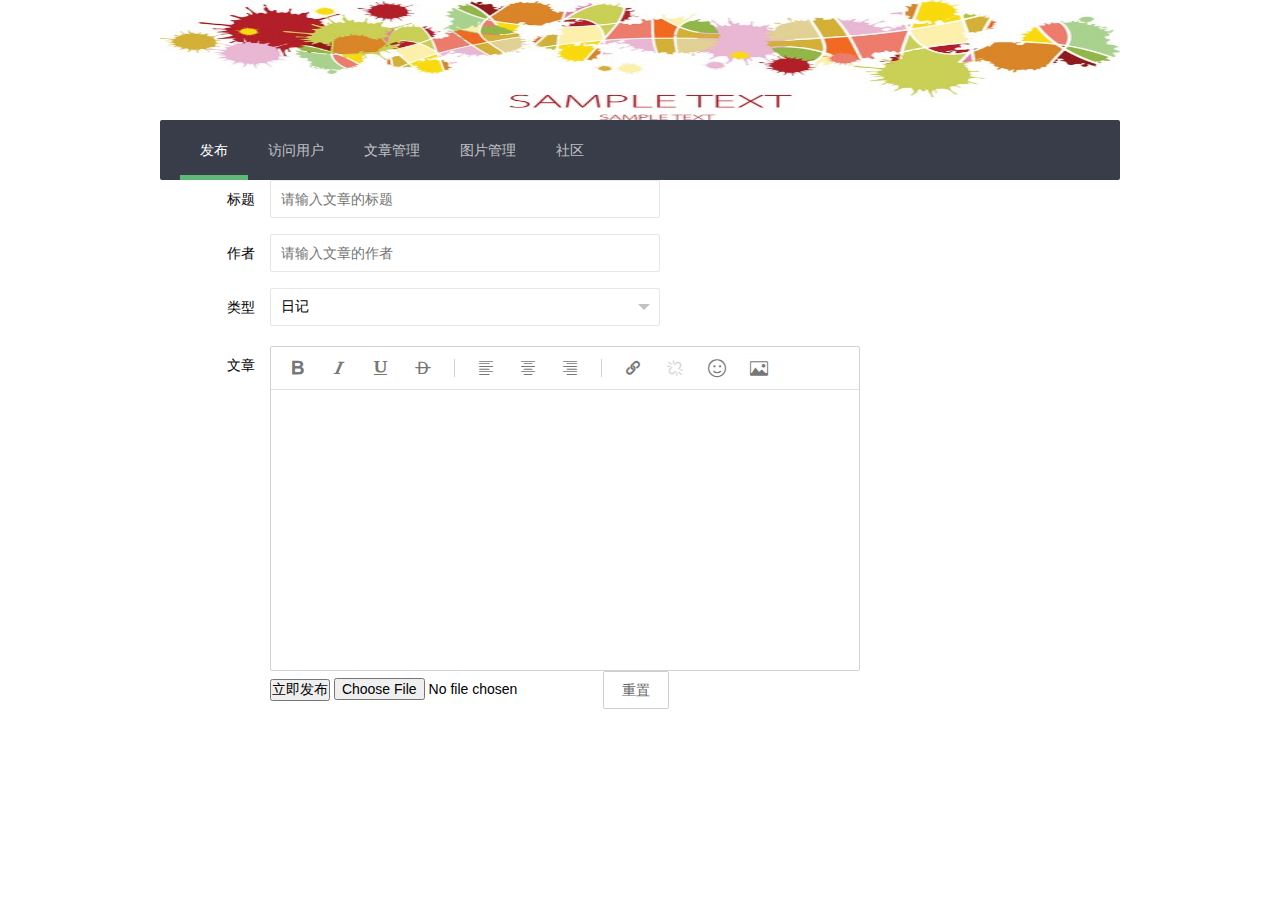
<file: MyBlog/WebRoot/admin.html>
<!DOCTYPE html>
<html>
	<head>
		<meta charset="UTF-8">
		<title></title>
		<link href="css/admin.css" type="text/css" rel="stylesheet" />
		<link href="layui/css/layui.css" type="text/css" rel="stylesheet" />
		<script src="layui/layui.js" type="text/javascript" charset="utf-8"></script>
		<script src="js/jquery.min.js" type="text/javascript" charset="utf-8"></script>
		<script src="js/admin.js" type="text/javascript" charset="utf-8" ></script>
	</head>
	<body class="layui-form">
		<div class="nav">
		<img alt="导航" src="images/admin_nav.jpg" width=960px height=120px;>
		</div>
		<div class="top">
			<ul class="layui-nav" lay-filter="">
  <li class="layui-nav-item layui-this" ><a href="">发布</a></li>
  <li class="layui-nav-item "><a href="">访问用户</a></li>
  <li class="layui-nav-item">
  	<a href="javascript:void(0)">文章管理</a>
  	<dl class="layui-nav-child"> <!-- 二级菜单 -->
      <dd><a href="">日记</a></dd>
      <dd><a href="">经验</a></dd>
      <dd><a href="">技术</a></dd>
      <dd><a href="">算法</a></dd>
    </dl>
  </li>
  <li class="layui-nav-item">
    <a href="javascript:;">图片管理</a>
    <dl class="layui-nav-child"> <!-- 二级菜单 -->
      <dd><a href="">心情</a></dd>
      <dd><a href="">美景</a></dd>
      <dd><a href="">好看</a></dd>
    </dl>
  </li>
  <li class="layui-nav-item"><a href="">社区</a></li>
</ul>
		</div>
		 <form  id="uploadform" >
		 <!-- edit start -->
		<div id="editor" class="editDIV">

			<div style="width:500px;height:150px;text-align: left;">
		    <label class="layui-form-label">标题</label>
			<div class="layui-input-block">
				<input type="text" id="title"  required lay-verify="required" class="layui-input"   placeholder="请输入文章的标题" />
			</div>
			<br />
			<label class="layui-form-label">作者</label>
			<div class="layui-input-block">
				<input type="text" id="author" required lay-verify="required" class="layui-input"   placeholder="请输入文章的作者" />
			</div>
			
			<!--
            	作者：offline
            	时间：2017-09-19
            	描述：文章类型下拉框
            -->
            <br />
			<div class="layui-form-item">
    <label class="layui-form-label">类型</label>
    <div class="layui-input-block">
      <select  id="articleType" lay-verify="required">
        <option value=""></option>
        <option value="0" selected="">日记</option> 
        <option value="1">技术</option>
        <option value="2">经验</option>
        <option value="3">心情</option>
        <option value="4">算法</option>
        <option value="5">网站</option>
      </select>
    </div>
  </div>
			
			</div>
			<!--
            	作者：offline
            	时间：2017-09-19
            	描述：在此处添加一个富文本编辑框
            -->
			<div style="width:700px;height:auto;text-align: left;">  
				<br />
				<label class="layui-form-label">文章</label>
				<div class="layui-input-block">
					<textarea id="input"  style="display: none;"></textarea>
					
				</div>
				
				
			</div>
			 <div class="layui-form-item">
		<!--  <button type="button" id="test" class="layui-btn test" > <i class="layui-icon">&#xe67c;</i>上传图片</button>	 -->
         
        
         
    <div class="layui-input-block">
   
     <!--  <button  id="submit"   >立即发布</button> -->
      <input type="button" id="submit" value="立即发布"></input>
      <input type="file" id="files"></input>
      <button type="reset" id="reset" class="layui-btn layui-btn-primary">重置</button>
      
      
    </div>
  
  </div>
		</div><!-- edit end -->
	 </form>
	</body>
</html>
</file>
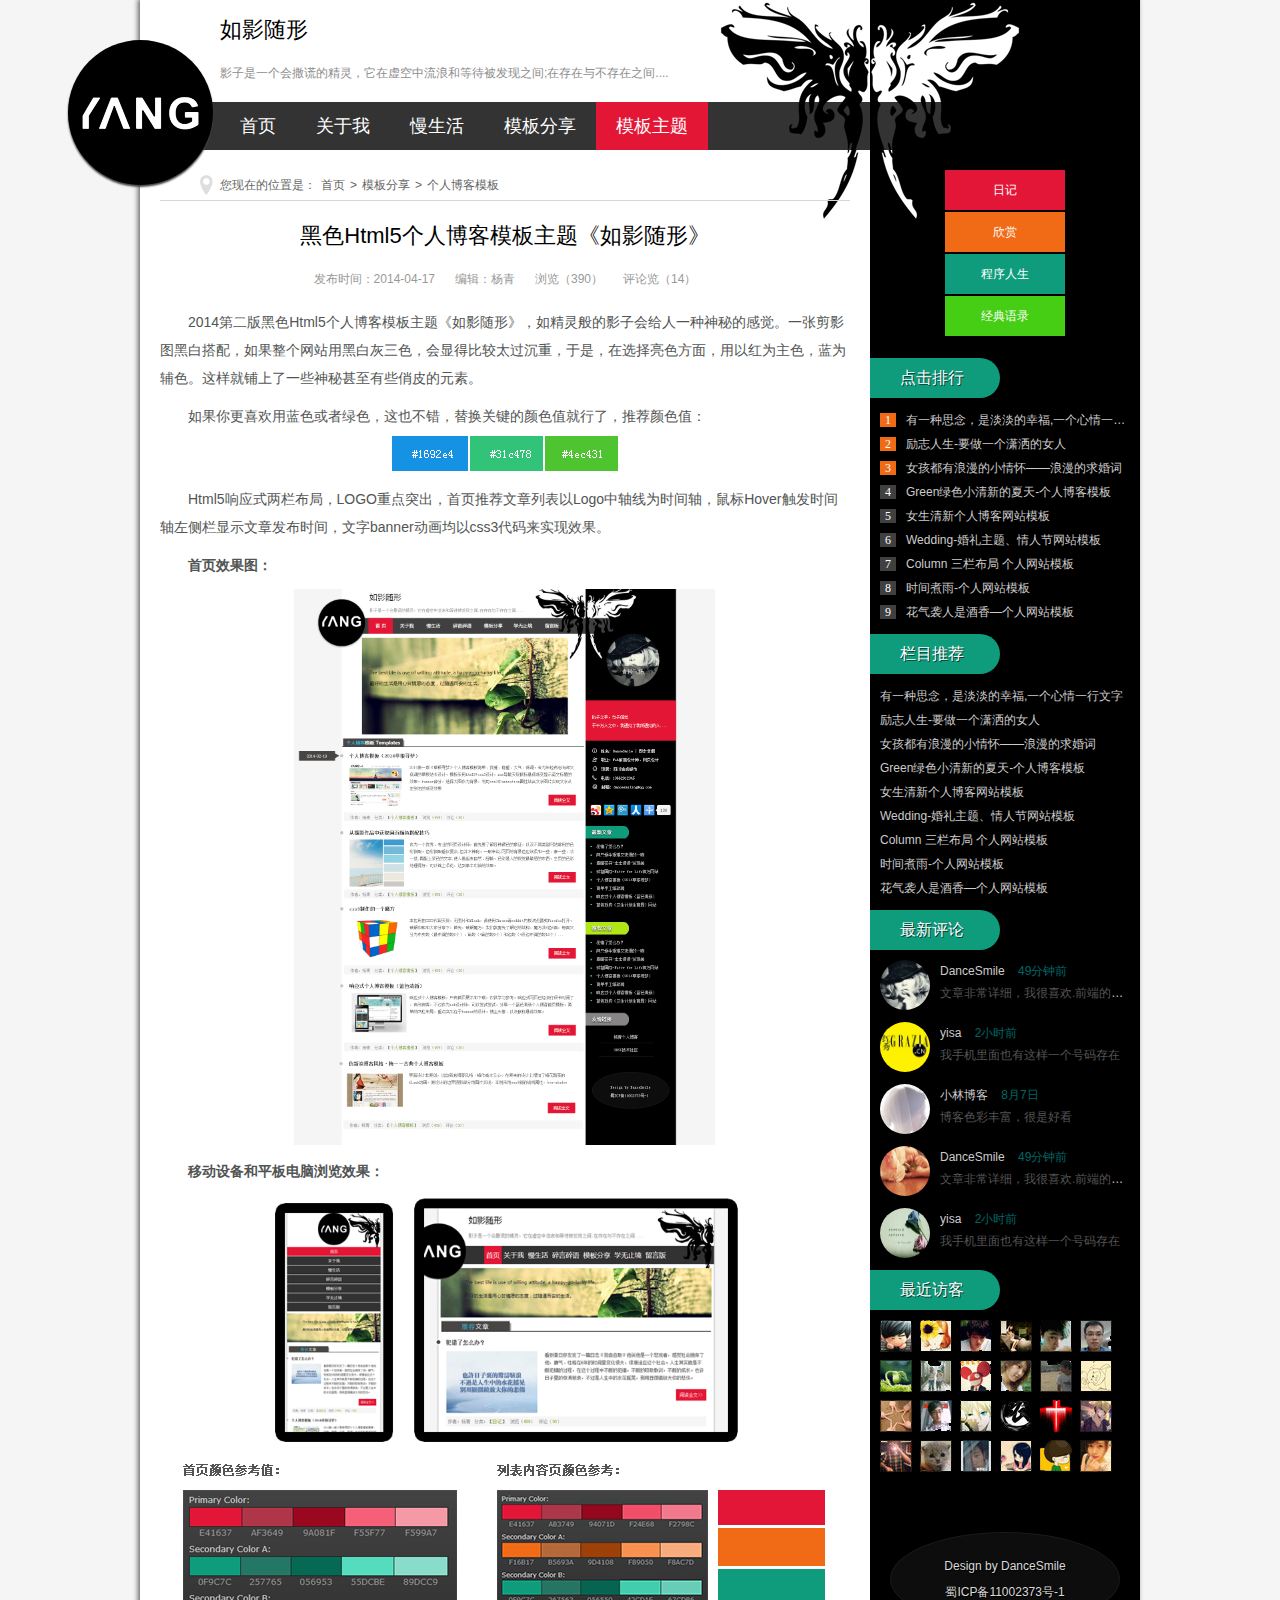
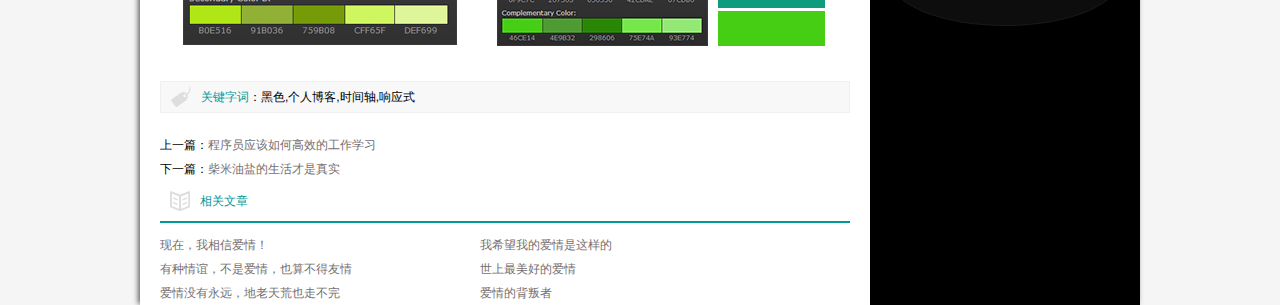
<file: MyBlog/WebRoot/new.html>
<!doctype html>
<html>
<head>
<meta charset="gb2312">
<title>���ڷɵĸ��˲��͡���Ӱ���Ρ�</title>
<meta name="keywords" content="���˲���ģ��,����ģ��,��Ӧʽ" />
<meta name="description" content="��Ӱ��������ĸ��˲���ģ�壬���ء���Ƥ��" />
<link href="css/base.css" rel="stylesheet">
<link href="css/style.css" rel="stylesheet">
<link href="css/media.css" rel="stylesheet">
<meta name="viewport" content="width=device-width, minimum-scale=1.0, maximum-scale=1.0">
<!--[if lt IE 9]>
<script src="js/modernizr.js"></script>
<![endif]-->
</head>
<body>
<div class="ibody">
  <header>
    <h1>��Ӱ����</h1>
    <h2>Ӱ����һ�������ѵľ��飬������������˺͵ȴ�������֮��;�ڴ����벻����֮��....</h2>
    <div class="logo"><a href="/"></a></div>
    <nav id="topnav"><a href="index.html">��ҳ</a><a href="about.html">������</a><a href="newlist.html">������</a><a href="share.html">ģ�����</a><a href="new.html">ģ������</a></nav>
  </header>
  <article>
    <h2 class="about_h">�����ڵ�λ���ǣ�<a href="/">��ҳ</a>><a href="1/">ģ�����</a>><a href="1/">���˲���ģ��</a></h2>
    <div class="index_about">
      <h2 class="c_titile">��ɫHtml5���˲���ģ�����⡶��Ӱ���Ρ�</h2>
      <p class="box_c"><span class="d_time">����ʱ�䣺2014-04-17</span><span>�༭������</span><span>�����390��</span><span>��������14��</span></p>
      <ul class="infos">
        <p>2014�ڶ����ɫHtml5���˲���ģ�����⡶��Ӱ���Ρ����羫����Ӱ�ӻ����һ�����صĸо���һ�ż�Ӱͼ�ڰ״��䣬���������վ�úڰ׻���ɫ�����ԵñȽ�̫�����أ����ǣ���ѡ����ɫ���棬���Ժ�Ϊ��ɫ����Ϊ��ɫ��������������һЩ����������Щ��Ƥ��Ԫ�ء�</p>
        <p>������ϲ������ɫ������ɫ����Ҳ�������滻�ؼ�����ɫֵ�����ˣ��Ƽ���ɫֵ��<img src="images/color.jpg" alt="��ɫHtml5���˲���ģ��"></p>
        <p>Html5��Ӧʽ�������֣�LOGO�ص�ͻ������ҳ�Ƽ������б���Logo������Ϊʱ���ᣬ���Hover����ʱ�����������ʾ���·���ʱ�䣬����banner��������css3������ʵ��Ч����</p>
        <p><b>��ҳЧ��ͼ��</b></p>
        <p><img src="images/xgt.jpg" alt="��ɫHtml5���˲���ģ��"></p>
        <p><b>�ƶ��豸��ƽ��������Ч����</b></p>
        <p><img src="images/ltpic.jpg" alt="��ɫHtml5���˲���ģ��"></p>
        <p><img src="images/col.jpg" alt="��ɫHtml5���˲���ģ��"></p>
      </ul>
      <div class="keybq">
        <p><span>�ؼ��ִ�</span>����ɫ,���˲���,ʱ����,��Ӧʽ</p>
      </div>
      <div class="nextinfo">
        <p>��һƪ��<a href="/news/s/2013-09-04/606.html">����ԱӦ����θ�Ч�Ĺ���ѧϰ</a></p>
        <p>��һƪ��<a href="/news/s/2013-10-21/616.html">�������ε����������ʵ</a></p>
      </div>
      <div class="otherlink">
        <h2>�������</h2>
        <ul>
          <li><a href="/news/s/2013-07-25/524.html" title="���ڣ������Ű��飡">���ڣ������Ű��飡</a></li>
          <li><a href="/newstalk/mood/2013-07-24/518.html" title="��ϣ���ҵİ�����������">��ϣ���ҵİ�����������</a></li>
          <li><a href="/newstalk/mood/2013-07-02/335.html" title="�������꣬���ǰ��飬Ҳ�㲻������">�������꣬���ǰ��飬Ҳ�㲻������</a></li>
          <li><a href="/newstalk/mood/2013-07-01/329.html" title="���������õİ���">���������õİ���</a></li>
          <li><a href="/news/read/2013-06-11/213.html" title="����û����Զ���������Ҳ�߲���">����û����Զ���������Ҳ�߲���</a></li>
          <li><a href="/news/s/2013-06-06/24.html" title="����ı�����">����ı�����</a></li>
        </ul>
      </div>
    </div>
  </article>
  <aside>
    <div class="rnav">
      <li class="rnav1 "><a href="/">�ռ�</a></li>
      <li class="rnav2 "><a href="/">����</a></li>
      <li class="rnav3 "><a href="/">��������</a></li>
      <li class="rnav4 "><a href="/">������¼</a></li>
    </div>
    <div class="ph_news">
      <h2>
        <p>�������</p>
      </h2>
      <ul class="ph_n">
        <li><span class="num1">1</span><a href="/">��һ��˼��ǵ������Ҹ�,һ������һ������</a></li>
        <li><span class="num2">2</span><a href="/">��־����-Ҫ��һ��������Ů��</a></li>
        <li><span class="num3">3</span><a href="/">Ů������������С�黳��������������</a></li>
        <li><span>4</span><a href="/">Green��ɫС���µ�����-���˲���ģ��</a></li>
        <li><span>5</span><a href="/">Ů�����¸��˲�����վģ��</a></li>
        <li><span>6</span><a href="/">Wedding-�������⡢���˽���վģ��</a></li>
        <li><span>7</span><a href="/">Column �������� ������վģ��</a></li>
        <li><span>8</span><a href="/">ʱ������-������վģ��</a></li>
        <li><span>9</span><a href="/">����Ϯ���Ǿ��㡪������վģ��</a></li>
      </ul>
      <h2>
        <p>��Ŀ�Ƽ�</p>
      </h2>
      <ul>
        <li><a href="/">��һ��˼��ǵ������Ҹ�,һ������һ������</a></li>
        <li><a href="/">��־����-Ҫ��һ��������Ů��</a></li>
        <li><a href="/">Ů������������С�黳��������������</a></li>
        <li><a href="/">Green��ɫС���µ�����-���˲���ģ��</a></li>
        <li><a href="/">Ů�����¸��˲�����վģ��</a></li>
        <li><a href="/">Wedding-�������⡢���˽���վģ��</a></li>
        <li><a href="/">Column �������� ������վģ��</a></li>
        <li><a href="/">ʱ������-������վģ��</a></li>
        <li><a href="/">����Ϯ���Ǿ��㡪������վģ��</a></li>
      </ul>
      <h2>
        <p>��������</p>
      </h2>
      <ul class="pl_n">
        <dl>
          <dt><img src="images/s8.jpg"> </dt>
          <dt> </dt>
          <dd>DanceSmile
            <time>49����ǰ</time>
          </dd>
          <dd><a href="/">���·ǳ���ϸ���Һ�ϲ��.ǰ�˵Ĺ���ʦ���٣��Ҽǵü���ǰyahoo����н��Ƹǰ��Ҳ�в���</a></dd>
        </dl>
        <dl>
          <dt><img src="images/s7.jpg"> </dt>
          <dt> </dt>
          <dd>yisa
            <time>2Сʱǰ</time>
          </dd>
          <dd><a href="/">���ֻ�����Ҳ������һ���������</a></dd>
        </dl>
        <dl>
          <dt><img src="images/s6.jpg"> </dt>
          <dt> </dt>
          <dd>С�ֲ���
            <time>8��7��</time>
          </dd>
          <dd><a href="/">����ɫ�ʷḻ�����Ǻÿ�</a></dd>
        </dl>
        <dl>
          <dt><img src="images/003.jpg"> </dt>
          <dt> </dt>
          <dd>DanceSmile
            <time>49����ǰ</time>
          </dd>
          <dd><a href="/">���·ǳ���ϸ���Һ�ϲ��.ǰ�˵Ĺ���ʦ���٣��Ҽǵü���ǰyahoo����н��Ƹǰ��Ҳ�в���</a></dd>
        </dl>
        <dl>
          <dt><img src="images/002.jpg"> </dt>
          <dt> </dt>
          <dd>yisa
            <time>2Сʱǰ</time>
          </dd>
          <dd><a href="/">���ֻ�����Ҳ������һ���������</a></dd>
        </dl>
      </ul>
      <h2>
        <p>����ÿ�</p>
        <ul>
          <img src="images/vis.jpg"><!-- ֱ��ʹ�á���˵������ĵ��ô��� -->
        </ul>
      </h2>
    </div>
    <div class="copyright">
      <ul>
        <p> Design by <a href="/">DanceSmile</a></p>
        <p>��ICP��11002373��-1</p>
        </p>
      </ul>
    </div>
  </aside>
  <script src="js/silder.js"></script>
  <div class="clear"></div>
  <!-- ������� --> 
</div>
</body>
</html>
</file>
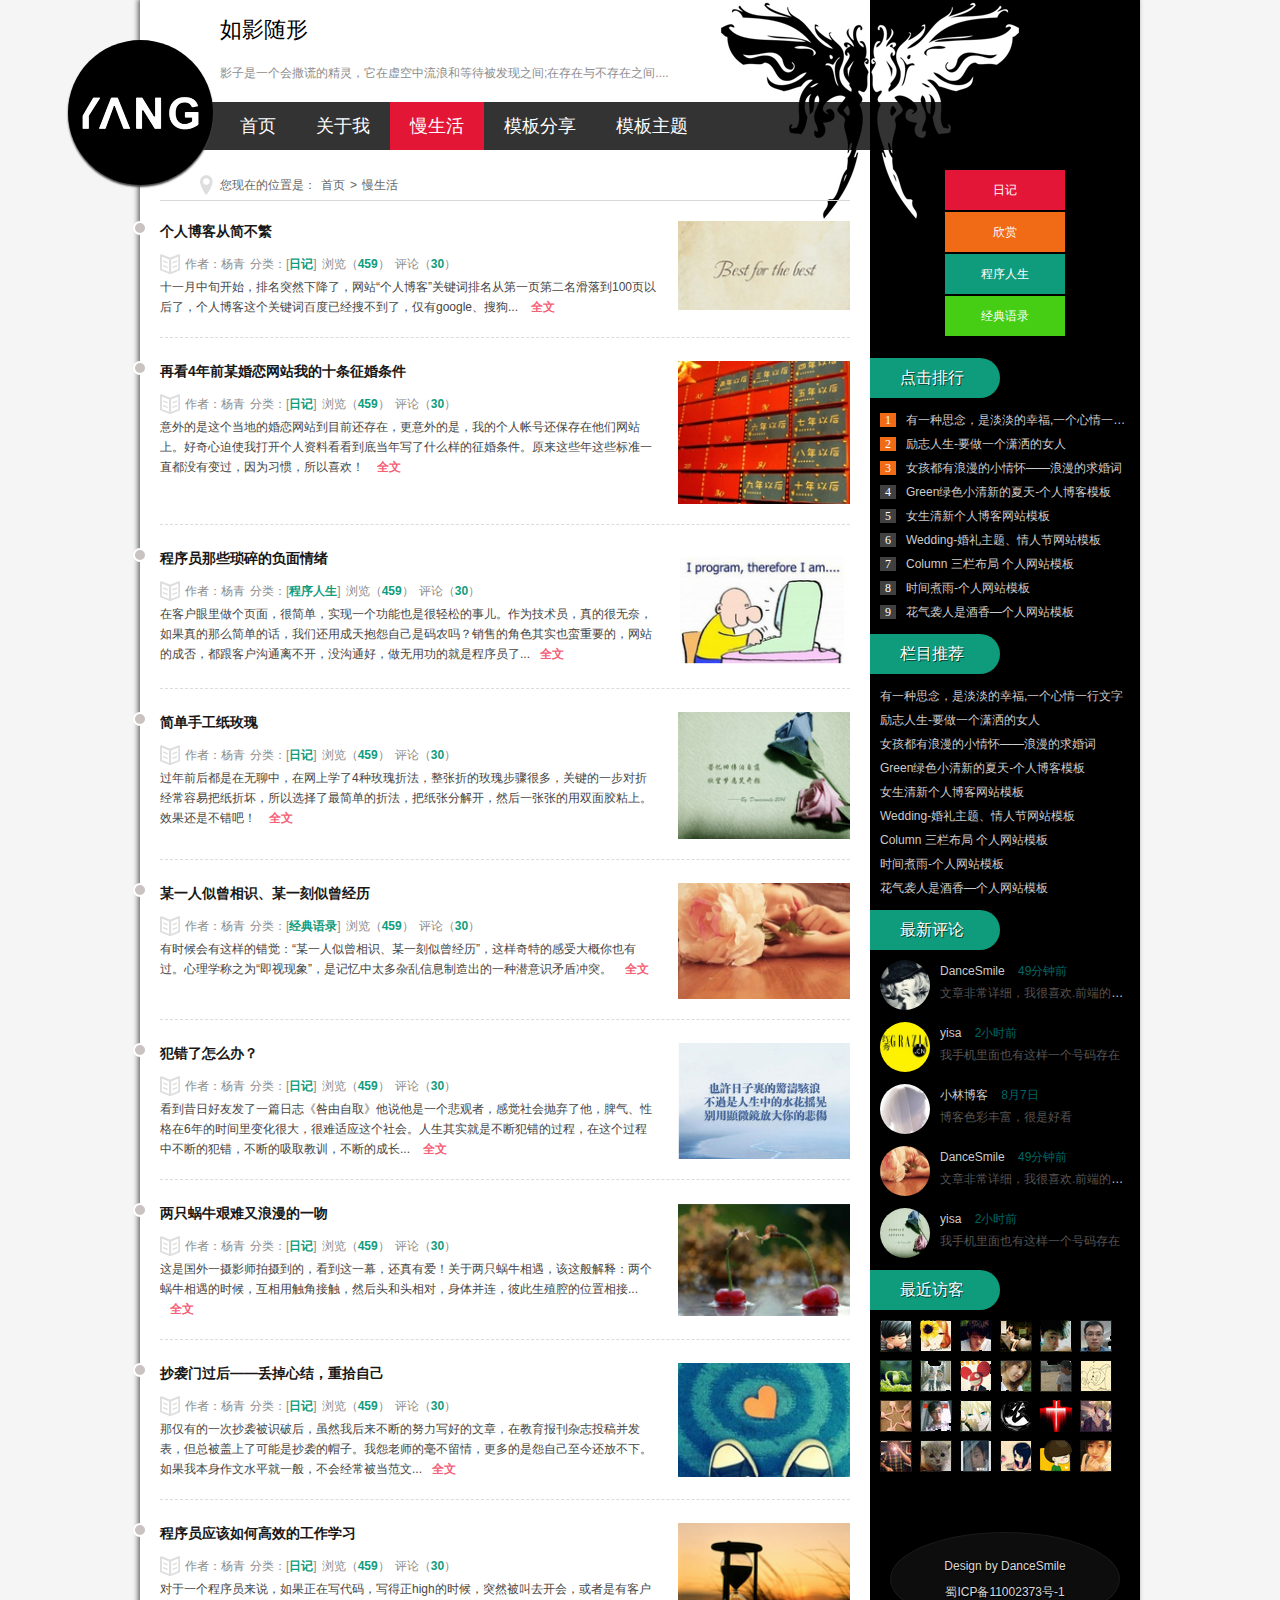
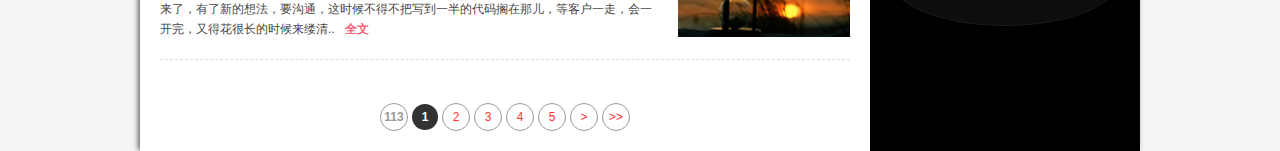
<file: MyBlog/WebRoot/newlist.html>
<!doctype html>
<html>
<head>
<meta charset="gb2312">
<title>���ڷɵĸ��˲��͡���Ӱ���Ρ�</title>
<meta name="keywords" content="���˲���ģ��,����ģ��,��Ӧʽ" />
<meta name="description" content="��Ӱ��������ĸ��˲���ģ�壬���ء���Ƥ��" />
<link href="css/base.css" rel="stylesheet">
<link href="css/style.css" rel="stylesheet">
<link href="css/media.css" rel="stylesheet">
<meta name="viewport" content="width=device-width, minimum-scale=1.0, maximum-scale=1.0">
<!--[if lt IE 9]>
<script src="js/modernizr.js"></script>
<![endif]-->
</head>
<body>
<div class="ibody">
  <header>
    <h1>��Ӱ����</h1>
    <h2>Ӱ����һ�������ѵľ��飬������������˺͵ȴ�������֮��;�ڴ����벻����֮��....</h2>
    <div class="logo"><a href="/"></a></div>
    <nav id="topnav"><a href="index.html">��ҳ</a><a href="about.html">������</a><a href="newlist.html">������</a><a href="share.html">ģ�����</a><a href="new.html">ģ������</a></nav>
  </header>
  <article>
    <h2 class="about_h">�����ڵ�λ���ǣ�<a href="/">��ҳ</a>><a href="1/">������</a></h2>
    <div class="bloglist">
      <div class="newblog">
        <ul>
          <h3><a href="/">���˲��ʹӼ򲻷�</a></h3>
          <div class="autor"><span>���ߣ�����</span><span>���ࣺ[<a href="/">�ռ�</a>]</span><span>�����<a href="/">459</a>��</span><span>���ۣ�<a href="/">30</a>��</span></div>
          <p>ʮһ����Ѯ��ʼ������ͻȻ�½��ˣ���վ�����˲��͡��ؼ��������ӵ�һҳ�ڶ������䵽100ҳ�Ժ��ˣ����˲�������ؼ��ʰٶ��Ѿ��Ѳ����ˣ�����google���ѹ�... <a href="/" target="_blank" class="readmore">ȫ��</a></p>
        </ul>
        <figure><img src="images/001.jpg" ></figure>
        <div class="dateview">2014-04-08</div>
      </div>
      <div class="newblog">
        <ul>
          <h3><a href="/">�ٿ�4��ǰĳ������վ�ҵ�ʮ����������</a></h3>
          <div class="autor"><span>���ߣ�����</span><span>���ࣺ[<a href="/">�ռ�</a>]</span><span>�����<a href="/">459</a>��</span><span>���ۣ�<a href="/">30</a>��</span></div>
          <p>�������������صĻ�����վ��Ŀǰ�����ڣ���������ǣ��ҵĸ����ʺŻ�������������վ�ϡ���������ʹ�Ҵ򿪸������Ͽ������׵���д��ʲô��������������ԭ����Щ����Щ��׼һֱ��û�б������Ϊϰ�ߣ�����ϲ���� <a href="/" target="_blank" class="readmore">ȫ��</a></p>
        </ul>
        <figure><img src="images/005.jpg" ></figure>
        <div class="dateview">2014-04-08</div>
      </div>
      <div class="newblog">
        <ul>
          <h3><a href="/">����Ա��Щ����ĸ�������</a></h3>
          <div class="autor"><span>���ߣ�����</span><span>���ࣺ[<a href="/">��������</a>]</span><span>�����<a href="/">459</a>��</span><span>���ۣ�<a href="/">30</a>��</span></div>
          <p>�ڿͻ���������ҳ�棬�ܼ򵥣�ʵ��һ������Ҳ�Ǻ����ɵ��¶�����Ϊ����Ա����ĺ����Σ���������ô�򵥵Ļ������ǻ��ó��챧Թ�Լ�����ũ�����۵Ľ�ɫ��ʵҲ����Ҫ�ģ���վ�ĳɷ񣬶����ͻ���ͨ�벻����û��ͨ�ã������ù��ľ��ǳ���Ա��...<a href="/" target="_blank" class="readmore">ȫ��</a></p>
        </ul>
        <figure><img src="images/008.jpg" ></figure>
        <div class="dateview">2014-04-08</div>
      </div>
      <div class="newblog">
        <ul>
          <h3><a href="/">���ֹ�ֽõ��</a></h3>
          <div class="autor"><span>���ߣ�����</span><span>���ࣺ[<a href="/">�ռ�</a>]</span><span>�����<a href="/">459</a>��</span><span>���ۣ�<a href="/">30</a>��</span></div>
          <p>����ǰ�����������У�������ѧ��4��õ���۷��������۵�õ�岽��ܶ࣬�ؼ���һ�����۾������װ�ֽ�ۻ�������ѡ������򵥵��۷�����ֽ�ŷֽ⿪��Ȼ��һ���ŵ���˫�潺ճ�ϡ�Ч�����ǲ����ɣ� <a href="/" target="_blank" class="readmore">ȫ��</a></p>
        </ul>
        <figure><img src="images/002.jpg" ></figure>
        <div class="dateview">2014-04-08</div>
      </div>
      <div class="newblog">
        <ul>
          <h3><a href="/">ĳһ��������ʶ��ĳһ����������</a></h3>
          <div class="autor"><span>���ߣ�����</span><span>���ࣺ[<a href="/">������¼</a>]</span><span>�����<a href="/">459</a>��</span><span>���ۣ�<a href="/">30</a>��</span></div>
          <p>��ʱ����������Ĵ�������ĳһ��������ʶ��ĳһ���������������������صĸ��ܴ����Ҳ�й�������ѧ��֮Ϊ���������󡱣��Ǽ�����̫��������Ϣ�������һ��Ǳ��ʶì�ܳ�ͻ�� <a href="/" target="_blank" class="readmore">ȫ��</a></p>
        </ul>
        <figure><img src="images/003.jpg" ></figure>
        <div class="dateview">2014-04-08</div>
      </div>
      <div class="newblog">
        <ul>
          <h3><a href="/">��������ô�죿</a></h3>
          <div class="autor"><span>���ߣ�����</span><span>���ࣺ[<a href="/">�ռ�</a>]</span><span>�����<a href="/">459</a>��</span><span>���ۣ�<a href="/">30</a>��</span></div>
          <p>�������պ��ѷ���һƪ��־��������ȡ����˵����һ�������ߣ��о��������������Ƣ�����Ը���6���ʱ����仯�ܴ󣬺�����Ӧ�����ᡣ������ʵ���ǲ��Ϸ����Ĺ��̣�����������в��ϵķ��������ϵ���ȡ��ѵ�����ϵĳɳ�... <a href="/" target="_blank" class="readmore">ȫ��</a></p>
        </ul>
        <figure><img src="images/01.jpg" ></figure>
        <div class="dateview">2014-04-08</div>
      </div>
      <div class="newblog">
        <ul>
          <h3><a href="/">��ֻ��ţ������������һ��</a></h3>
          <div class="autor"><span>���ߣ�����</span><span>���ࣺ[<a href="/">�ռ�</a>]</span><span>�����<a href="/">459</a>��</span><span>���ۣ�<a href="/">30</a>��</span></div>
          <p>���ǹ���һ��Ӱʦ���㵽�ģ�������һĻ�������а���������ֻ��ţ�������������ͣ�������ţ������ʱ�򣬻����ô��ǽӴ���Ȼ��ͷ��ͷ��ԣ����岢�����˴���ֳǻ��λ�����... <a href="/" target="_blank" class="readmore">ȫ��</a></p>
        </ul>
        <figure><img src="images/004.jpg" ></figure>
        <div class="dateview">2014-04-08</div>
      </div>
      <div class="newblog">
        <ul>
          <h3><a href="/">��Ϯ�Ź��󡪡������Ľᣬ��ʰ�Լ�</a></h3>
          <div class="autor"><span>���ߣ�����</span><span>���ࣺ[<a href="/">�ռ�</a>]</span><span>�����<a href="/">459</a>��</span><span>���ۣ�<a href="/">30</a>��</span></div>
          <p>�ǽ��е�һ�γ�Ϯ��ʶ�ƺ���Ȼ�Һ������ϵ�Ŭ��д�õ����£��ڽ���������־Ͷ�岢���������ܱ������˿����ǳ�Ϯ��ñ�ӡ���Թ��ʦ�ĺ������飬�������Թ�Լ����񻹷Ų��¡�����ұ�������ˮƽ��һ�㣬���ᾭ����������...<a href="/" target="_blank" class="readmore">ȫ��</a></p>
        </ul>
        <figure><img src="images/006.jpg" ></figure>
        <div class="dateview">2014-04-08</div>
      </div>
      <div class="newblog">
        <ul>
          <h3><a href="/">����ԱӦ����θ�Ч�Ĺ���ѧϰ</a></h3>
          <div class="autor"><span>���ߣ�����</span><span>���ࣺ[<a href="/">�ռ�</a>]</span><span>�����<a href="/">459</a>��</span><span>���ۣ�<a href="/">30</a>��</span></div>
          <p>����һ������Ա��˵���������д���룬д����high��ʱ��ͻȻ����ȥ���ᣬ�������пͻ����ˣ������µ��뷨��Ҫ��ͨ����ʱ�򲻵ò���д��һ��Ĵ�������Ƕ����ȿͻ�һ�ߣ���һ���꣬�ֵû��ܳ���ʱ��������..<a href="/" target="_blank" class="readmore">ȫ��</a></p>
        </ul>
        <figure><img src="images/007.jpg" ></figure>
        <div class="dateview">2014-04-08</div>
      </div>
    </div>
    <div class="page"><a title="Total record"><b>113</b></a><b>1</b><a href="/">2</a><a href="/">3</a><a href="/">4</a><a href="/">5</a><a href="/">&gt;</a><a href="/">&gt;&gt;</a></div>
  </article>
  <aside>
    <div class="rnav">
      <li class="rnav1 "><a href="/">�ռ�</a></li>
      <li class="rnav2 "><a href="/">����</a></li>
      <li class="rnav3 "><a href="/">��������</a></li>
      <li class="rnav4 "><a href="/">������¼</a></li>
    </div>
    <div class="ph_news">
      <h2>
        <p>�������</p>
      </h2>
      <ul class="ph_n">
        <li><span class="num1">1</span><a href="/">��һ��˼��ǵ������Ҹ�,һ������һ������</a></li>
        <li><span class="num2">2</span><a href="/">��־����-Ҫ��һ��������Ů��</a></li>
        <li><span class="num3">3</span><a href="/">Ů������������С�黳��������������</a></li>
        <li><span>4</span><a href="/">Green��ɫС���µ�����-���˲���ģ��</a></li>
        <li><span>5</span><a href="/">Ů�����¸��˲�����վģ��</a></li>
        <li><span>6</span><a href="/">Wedding-�������⡢���˽���վģ��</a></li>
        <li><span>7</span><a href="/">Column �������� ������վģ��</a></li>
        <li><span>8</span><a href="/">ʱ������-������վģ��</a></li>
        <li><span>9</span><a href="/">����Ϯ���Ǿ��㡪������վģ��</a></li>
      </ul>
      <h2>
        <p>��Ŀ�Ƽ�</p>
      </h2>
      <ul>
        <li><a href="/">��һ��˼��ǵ������Ҹ�,һ������һ������</a></li>
        <li><a href="/">��־����-Ҫ��һ��������Ů��</a></li>
        <li><a href="/">Ů������������С�黳��������������</a></li>
        <li><a href="/">Green��ɫС���µ�����-���˲���ģ��</a></li>
        <li><a href="/">Ů�����¸��˲�����վģ��</a></li>
        <li><a href="/">Wedding-�������⡢���˽���վģ��</a></li>
        <li><a href="/">Column �������� ������վģ��</a></li>
        <li><a href="/">ʱ������-������վģ��</a></li>
        <li><a href="/">����Ϯ���Ǿ��㡪������վģ��</a></li>
      </ul>
      <h2>
        <p>��������</p>
      </h2>
      <ul class="pl_n">
        <dl>
          <dt><img src="images/s8.jpg"> </dt>
          <dt> </dt>
          <dd>DanceSmile
            <time>49����ǰ</time>
          </dd>
          <dd><a href="/">���·ǳ���ϸ���Һ�ϲ��.ǰ�˵Ĺ���ʦ���٣��Ҽǵü���ǰyahoo����н��Ƹǰ��Ҳ�в���</a></dd>
        </dl>
        <dl>
          <dt><img src="images/s7.jpg"> </dt>
          <dt> </dt>
          <dd>yisa
            <time>2Сʱǰ</time>
          </dd>
          <dd><a href="/">���ֻ�����Ҳ������һ���������</a></dd>
        </dl>
        <dl>
          <dt><img src="images/s6.jpg"> </dt>
          <dt> </dt>
          <dd>С�ֲ���
            <time>8��7��</time>
          </dd>
          <dd><a href="/">����ɫ�ʷḻ�����Ǻÿ�</a></dd>
        </dl>
        <dl>
          <dt><img src="images/003.jpg"> </dt>
          <dt> </dt>
          <dd>DanceSmile
            <time>49����ǰ</time>
          </dd>
          <dd><a href="/">���·ǳ���ϸ���Һ�ϲ��.ǰ�˵Ĺ���ʦ���٣��Ҽǵü���ǰyahoo����н��Ƹǰ��Ҳ�в���</a></dd>
        </dl>
        <dl>
          <dt><img src="images/002.jpg"> </dt>
          <dt> </dt>
          <dd>yisa
            <time>2Сʱǰ</time>
          </dd>
          <dd><a href="/">���ֻ�����Ҳ������һ���������</a></dd>
        </dl>
      </ul>
      <h2>
        <p>����ÿ�</p>
        <ul>
          <img src="images/vis.jpg"><!-- ֱ��ʹ�á���˵������ĵ��ô��� -->
        </ul>
      </h2>
    </div>
    <div class="copyright">
      <ul>
        <p> Design by <a href="/">DanceSmile</a></p>
        <p>��ICP��11002373��-1</p>
        </p>
      </ul>
    </div>
  </aside>
  <script src="js/silder.js"></script>
  <div class="clear"></div>
  <!-- ������� --> 
</div>
</body>
</html>
</file>
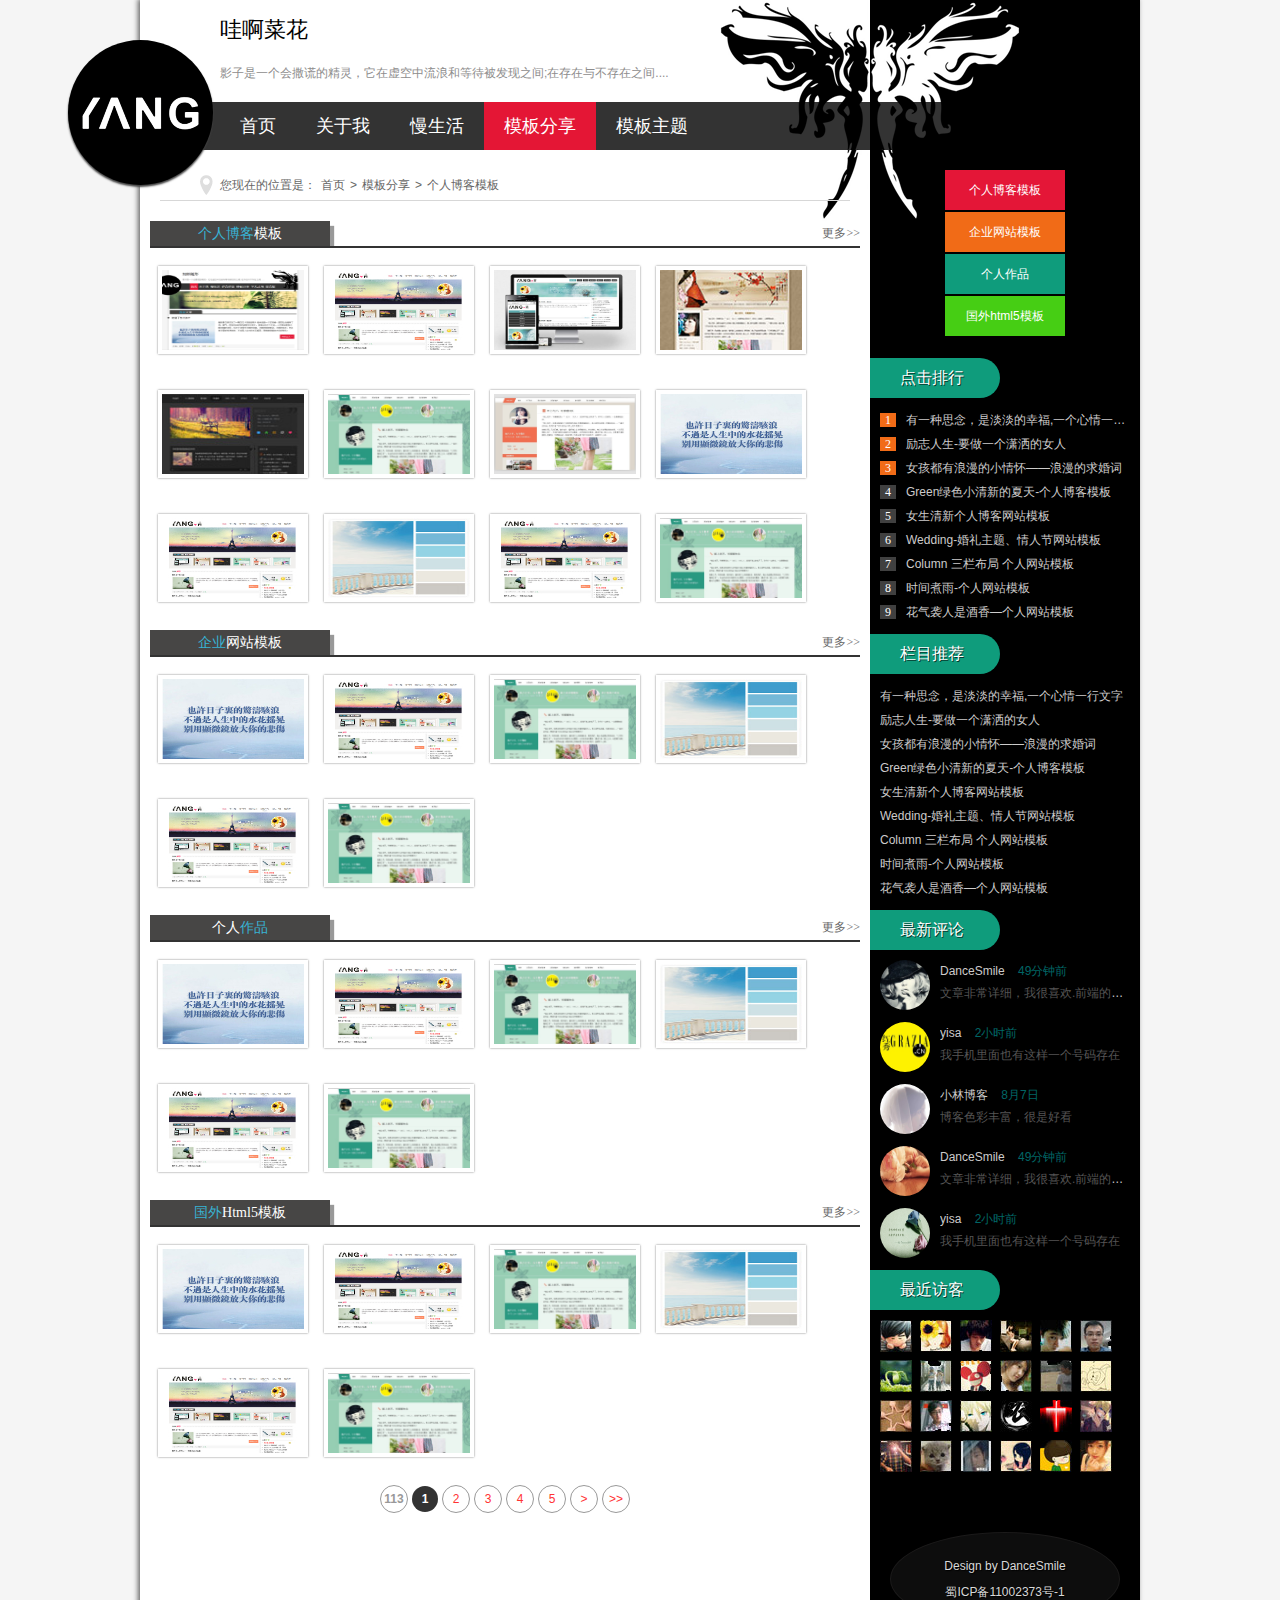
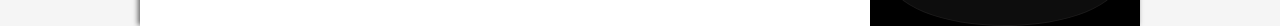
<file: MyBlog/WebRoot/share.html>
<!doctype html>
<html>
<head>
<meta charset="gb2312">
<title>���ڷɵĸ��˲��͡���Ӱ���Ρ�</title>
<meta name="keywords" content="���˲���ģ��,����ģ��,��Ӧʽ" />
<meta name="description" content="��Ӱ��������ĸ��˲���ģ�壬���ء���Ƥ��" />
<link href="css/base.css" rel="stylesheet">
<link href="css/style.css" rel="stylesheet">
<link href="css/media.css" rel="stylesheet">
<meta name="viewport" content="width=device-width, minimum-scale=1.0, maximum-scale=1.0">
<!--[if lt IE 9]>
<script src="js/modernizr.js"></script>
<![endif]-->
</head>
<body>
<div class="ibody">
  <header>
    <h1>�۰��˻�</h1>
    <h2>Ӱ����һ�������ѵľ��飬������������˺͵ȴ�������֮��;�ڴ����벻����֮��....</h2>
    <div class="logo"><a href="/"></a></div>
    <nav id="topnav"><a href="index.html">��ҳ</a><a href="about.html">������</a><a href="newlist.html">������</a><a href="share.html">ģ�����</a><a href="new.html">ģ������</a></nav>
  </header>
  <article>
    <h2 class="about_h">�����ڵ�λ���ǣ�<a href="/">��ҳ</a>><a href="1/">ģ�����</a>><a href="1/">���˲���ģ��</a></h2>
    <div class="template">
      <h3>
        <p><span>���˲���</span>ģ��</p>
        <a href="/" class="more">����>></a> </h3>
      <ul>
        <li><a href="/"  target="_blank"><img src="images/t00.jpg"></a><span>��ɫHtml5���˲���ģ�����⡶��Ӱ���Ρ�</span></li>
        <li><a href="/"  target="_blank"><img src="images/t01.jpg"></a><span>�����˲��ͷ��÷�����ŵ���˲���ģ��</span></li>
        <li><a href="/" target="_blank"><img src="images/t02.jpg"></a><span>��ɫ�ʸ�ʱ����html5���˲���ģ��</span></li>
        <li><a href="/"  target="_blank"><img src="images/t03.jpg"></a><span>Green��ɫС���µ�����-���˲���ģ��</span></li>
        <li><a href="/" target="_blank"><img src="images/t04.jpg"></a><span>Ů�����¸��˲�����վģ��</span></li>
        <li><a href="/"  target="_blank"><img src="images/t05.jpg"></a><span>��ɫ�ʸ�ʱ����html5���˲���ģ��</span></li>
        <li><a href="/"  target="_blank"><img src="images/t06.jpg"></a><span>Green��ɫС���µ�����-���˲���ģ��</span></li>
        <li><a href="/"  target="_blank"><img src="images/01.jpg"></a><span>�����˲��ͷ��÷�����ŵ���˲���ģ��</span></li>
        <li><a href="/" target="_blank"><img src="images/02.jpg"></a><span>��ɫ�ʸ�ʱ����html5���˲���ģ��</span></li>
        <li><a href="/" target="_blank"><img src="images/04.jpg"></a><span>Ů�����¸��˲�����վģ��</span></li>
        <li><a href="/"  target="_blank"><img src="images/02.jpg"></a><span>��ɫ�ʸ�ʱ����html5���˲���ģ��</span></li>
        <li><a href="/"  target="_blank"><img src="images/03.jpg"></a><span>Green��ɫС���µ�����-���˲���ģ��</span></li>
      </ul>
      <h3>
        <p><span>��ҵ</span>��վģ��</p>
        <a href="/" class="more">����>></a> </h3>
      <ul>
        <li><a href="/"  target="_blank"><img src="images/01.jpg"></a><span>�����˲��ͷ��÷�����ŵ���˲���ģ��</span></li>
        <li><a href="/" target="_blank"><img src="images/02.jpg"></a><span>��ɫ�ʸ�ʱ����html5���˲���ģ��</span></li>
        <li><a href="/"  target="_blank"><img src="images/03.jpg"></a><span>Green��ɫС���µ�����-���˲���ģ��</span></li>
        <li><a href="/" target="_blank"><img src="images/04.jpg"></a><span>Ů�����¸��˲�����վģ��</span></li>
        <li><a href="/"  target="_blank"><img src="images/02.jpg"></a><span>��ɫ�ʸ�ʱ����html5���˲���ģ��</span></li>
        <li><a href="/"  target="_blank"><img src="images/03.jpg"></a><span>Green��ɫС���µ�����-���˲���ģ��</span></li>
      </ul>
      <h3>
        <p>����<span>��Ʒ</span></p>
        <a href="/" class="more">����>></a> </h3>
      <ul>
        <li><a href="/"  target="_blank"><img src="images/01.jpg"></a><span>�����˲��ͷ��÷�����ŵ���˲���ģ��</span></li>
        <li><a href="/" target="_blank"><img src="images/02.jpg"></a><span>��ɫ�ʸ�ʱ����html5���˲���ģ��</span></li>
        <li><a href="/"  target="_blank"><img src="images/03.jpg"></a><span>Green��ɫС���µ�����-���˲���ģ��</span></li>
        <li><a href="/" target="_blank"><img src="images/04.jpg"></a><span>Ů�����¸��˲�����վģ��</span></li>
        <li><a href="/"  target="_blank"><img src="images/02.jpg"></a><span>��ɫ�ʸ�ʱ����html5���˲���ģ��</span></li>
        <li><a href="/"  target="_blank"><img src="images/03.jpg"></a><span>Green��ɫС���µ�����-���˲���ģ��</span></li>
      </ul>
      <h3>
        <p><span>����</span>Html5ģ��</p>
        <a href="/" class="more">����>></a> </h3>
      <ul>
        <li><a href="/"  target="_blank"><img src="images/01.jpg"></a><span>�����˲��ͷ��÷�����ŵ���˲���ģ��</span></li>
        <li><a href="/" target="_blank"><img src="images/02.jpg"></a><span>��ɫ�ʸ�ʱ����html5���˲���ģ��</span></li>
        <li><a href="/"  target="_blank"><img src="images/03.jpg"></a><span>Green��ɫС���µ�����-���˲���ģ��</span></li>
        <li><a href="/" target="_blank"><img src="images/04.jpg"></a><span>Ů�����¸��˲�����վģ��</span></li>
        <li><a href="/"  target="_blank"><img src="images/02.jpg"></a><span>��ɫ�ʸ�ʱ����html5���˲���ģ��</span></li>
        <li><a href="/"  target="_blank"><img src="images/03.jpg"></a><span>Green��ɫС���µ�����-���˲���ģ��</span></li>
      </ul>
    </div>
    <div class="page"><a title="Total record"><b>113</b></a><b>1</b><a href="/">2</a><a href="/">3</a><a href="/">4</a><a href="/">5</a><a href="/">&gt;</a><a href="/">&gt;&gt;</a></div>
  </article>
  <aside>
    <div class="rnav">
      <li class="rnav1 "><a href="/">���˲���ģ��</a></li>
      <li class="rnav2 "><a href="/">��ҵ��վģ��</a></li>
      <li class="rnav3 "><a href="/">������Ʒ</a></li>
      <li class="rnav4 "><a href="/">����html5ģ��</a></li>
    </div>
    <div class="ph_news">
      <h2>
        <p>�������</p>
      </h2>
      <ul class="ph_n">
        <li><span class="num1">1</span><a href="/">��һ��˼��ǵ������Ҹ�,һ������һ������</a></li>
        <li><span class="num2">2</span><a href="/">��־����-Ҫ��һ��������Ů��</a></li>
        <li><span class="num3">3</span><a href="/">Ů������������С�黳��������������</a></li>
        <li><span>4</span><a href="/">Green��ɫС���µ�����-���˲���ģ��</a></li>
        <li><span>5</span><a href="/">Ů�����¸��˲�����վģ��</a></li>
        <li><span>6</span><a href="/">Wedding-�������⡢���˽���վģ��</a></li>
        <li><span>7</span><a href="/">Column �������� ������վģ��</a></li>
        <li><span>8</span><a href="/">ʱ������-������վģ��</a></li>
        <li><span>9</span><a href="/">����Ϯ���Ǿ��㡪������վģ��</a></li>
      </ul>
      <h2>
        <p>��Ŀ�Ƽ�</p>
      </h2>
      <ul>
        <li><a href="/">��һ��˼��ǵ������Ҹ�,һ������һ������</a></li>
        <li><a href="/">��־����-Ҫ��һ��������Ů��</a></li>
        <li><a href="/">Ů������������С�黳��������������</a></li>
        <li><a href="/">Green��ɫС���µ�����-���˲���ģ��</a></li>
        <li><a href="/">Ů�����¸��˲�����վģ��</a></li>
        <li><a href="/">Wedding-�������⡢���˽���վģ��</a></li>
        <li><a href="/">Column �������� ������վģ��</a></li>
        <li><a href="/">ʱ������-������վģ��</a></li>
        <li><a href="/">����Ϯ���Ǿ��㡪������վģ��</a></li>
      </ul>
      <h2>
        <p>��������</p>
      </h2>
      <ul class="pl_n">
        <dl>
          <dt><img src="images/s8.jpg"> </dt>
          <dt> </dt>
          <dd>DanceSmile
            <time>49����ǰ</time>
          </dd>
          <dd><a href="/">���·ǳ���ϸ���Һ�ϲ��.ǰ�˵Ĺ���ʦ���٣��Ҽǵü���ǰyahoo����н��Ƹǰ��Ҳ�в���</a></dd>
        </dl>
        <dl>
          <dt><img src="images/s7.jpg"> </dt>
          <dt> </dt>
          <dd>yisa
            <time>2Сʱǰ</time>
          </dd>
          <dd><a href="/">���ֻ�����Ҳ������һ���������</a></dd>
        </dl>
        <dl>
          <dt><img src="images/s6.jpg"> </dt>
          <dt> </dt>
          <dd>С�ֲ���
            <time>8��7��</time>
          </dd>
          <dd><a href="/">����ɫ�ʷḻ�����Ǻÿ�</a></dd>
        </dl>
        <dl>
          <dt><img src="images/003.jpg"> </dt>
          <dt> </dt>
          <dd>DanceSmile
            <time>49����ǰ</time>
          </dd>
          <dd><a href="/">���·ǳ���ϸ���Һ�ϲ��.ǰ�˵Ĺ���ʦ���٣��Ҽǵü���ǰyahoo����н��Ƹǰ��Ҳ�в���</a></dd>
        </dl>
        <dl>
          <dt><img src="images/002.jpg"> </dt>
          <dt> </dt>
          <dd>yisa
            <time>2Сʱǰ</time>
          </dd>
          <dd><a href="/">���ֻ�����Ҳ������һ���������</a></dd>
        </dl>
      </ul>
      <h2>
        <p>����ÿ�</p>
        <ul>
          <img src="images/vis.jpg"><!-- ֱ��ʹ�á���˵������ĵ��ô��� -->
        </ul>
      </h2>
    </div>
    <div class="copyright">
      <ul>
        <p> Design by <a href="/">DanceSmile</a></p>
        <p>��ICP��11002373��-1</p>
        </p>
      </ul>
    </div>
  </aside>
  <script src="js/silder.js"></script>
  <div class="clear"></div>
  <!-- ������� --> 
</div>
</body>
</html>
</file>
<file: MyBlog/WebRoot/css/admin.css>
.editDIV{
	margin: 0 auto;
	//text-align: center;
	width:960px;
	
}
.nav{
	width:960px;
	height:120px;
	
	margin:0 auto;
	
}
.top{
	margin: 0 auto;
	width:960px;
}
</file>
<file: MyBlog/WebRoot/layui/css/layui.css>
/** layui-v2.1.4 MIT License By http://www.layui.com */
 .layui-btn,.layui-inline,img{vertical-align:middle}.layui-btn,.layui-disabled,.layui-icon,.layui-unselect{-webkit-user-select:none;-ms-user-select:none;-moz-user-select:none}blockquote,body,button,dd,div,dl,dt,form,h1,h2,h3,h4,h5,h6,input,li,ol,p,pre,td,textarea,th,ul{margin:0;padding:0;-webkit-tap-highlight-color:rgba(0,0,0,0)}a:active,a:hover{outline:0}img{display:inline-block;border:none}li{list-style:none}table{border-collapse:collapse;border-spacing:0}h1,h2,h3{font-size:14px;font-weight:400}h4,h5,h6{font-size:100%;font-weight:400}button,input,optgroup,option,select,textarea{font-family:inherit;font-size:inherit;font-style:inherit;font-weight:inherit;outline:0}pre{white-space:pre-wrap;white-space:-moz-pre-wrap;white-space:-pre-wrap;white-space:-o-pre-wrap;word-wrap:break-word}@font-face{font-family:layui-icon;src:url(../font/iconfont.eot?v=213);src:url(../font/iconfont.eot?v=213#iefix) format('embedded-opentype'),url(../font/iconfont.svg?v=213#iconfont) format('svg'),url(../font/iconfont.woff?v=213) format('woff'),url(../font/iconfont.ttf?v=213) format('truetype')}.layui-icon{font-family:layui-icon!important;font-size:16px;font-style:normal;-webkit-font-smoothing:antialiased;-moz-osx-font-smoothing:grayscale}body{line-height:24px;font:14px Helvetica Neue,Helvetica,PingFang SC,\5FAE\8F6F\96C5\9ED1,Tahoma,Arial,sans-serif}hr{height:1px;margin:10px 0;border:0;background-color:#e2e2e2;clear:both}a{color:#333;text-decoration:none}a:hover{color:#777}a cite{font-style:normal;*cursor:pointer}.layui-border-box,.layui-border-box *{box-sizing:border-box}.layui-box,.layui-box *{box-sizing:content-box}.layui-clear{clear:both;*zoom:1}.layui-clear:after{content:'\20';clear:both;*zoom:1;display:block;height:0}.layui-btn,.layui-btn-group,.layui-inline{display:inline-block}.layui-inline{position:relative;*display:inline;*zoom:1}.layui-edge{position:absolute;width:0;height:0;border-style:dashed;border-color:transparent;overflow:hidden}.layui-elip{text-overflow:ellipsis;overflow:hidden;white-space:nowrap}.layui-disabled,.layui-disabled:hover{color:#d2d2d2!important;cursor:not-allowed!important}.layui-circle{border-radius:100%}.layui-show{display:block!important}.layui-hide{display:none!important}.layui-main{position:relative;width:1140px;margin:0 auto}.layui-header{position:relative;z-index:1000;height:60px}.layui-header a:hover{transition:all .5s;-webkit-transition:all .5s}.layui-side{position:fixed;top:0;bottom:0;z-index:999;width:200px;overflow-x:hidden}.layui-side-scroll{width:220px;height:100%;overflow-x:hidden}.layui-body{position:absolute;left:200px;right:0;top:0;bottom:0;z-index:998;width:auto;overflow:hidden;overflow-y:auto;box-sizing:border-box}.layui-layout-admin .layui-header{background-color:#23262E}.layui-layout-admin .layui-side{top:60px;width:200px;overflow-x:hidden}.layui-layout-admin .layui-body{top:60px;bottom:44px}.layui-layout-admin .layui-main{width:auto;margin:0 15px}.layui-layout-admin .layui-footer{position:fixed;left:200px;right:0;bottom:0;height:44px;line-height:44px;padding:0 15px;background-color:#eee}.layui-layout-admin .layui-logo{position:absolute;left:0;top:0;width:200px;height:100%;line-height:60px;text-align:center;color:#009688;font-size:16px}.layui-layout-admin .layui-header .layui-nav{background:0 0}.layui-layout-left{position:absolute!important;left:200px;top:0}.layui-layout-right{position:absolute!important;right:0;top:0}.layui-container{position:relative;margin:0 auto;padding:0 15px;box-sizing:border-box}.layui-fluid{position:relative;margin:0 auto;padding:0 15px}.layui-row:after,.layui-row:before{content:'';display:block;clear:both}.layui-col-lg1,.layui-col-lg10,.layui-col-lg11,.layui-col-lg12,.layui-col-lg2,.layui-col-lg3,.layui-col-lg4,.layui-col-lg5,.layui-col-lg6,.layui-col-lg7,.layui-col-lg8,.layui-col-lg9,.layui-col-md1,.layui-col-md10,.layui-col-md11,.layui-col-md12,.layui-col-md2,.layui-col-md3,.layui-col-md4,.layui-col-md5,.layui-col-md6,.layui-col-md7,.layui-col-md8,.layui-col-md9,.layui-col-sm1,.layui-col-sm10,.layui-col-sm11,.layui-col-sm12,.layui-col-sm2,.layui-col-sm3,.layui-col-sm4,.layui-col-sm5,.layui-col-sm6,.layui-col-sm7,.layui-col-sm8,.layui-col-sm9,.layui-col-xs1,.layui-col-xs10,.layui-col-xs11,.layui-col-xs12,.layui-col-xs2,.layui-col-xs3,.layui-col-xs4,.layui-col-xs5,.layui-col-xs6,.layui-col-xs7,.layui-col-xs8,.layui-col-xs9{position:relative;display:block;box-sizing:border-box}.layui-col-xs1,.layui-col-xs10,.layui-col-xs11,.layui-col-xs12,.layui-col-xs2,.layui-col-xs3,.layui-col-xs4,.layui-col-xs5,.layui-col-xs6,.layui-col-xs7,.layui-col-xs8,.layui-col-xs9{float:left}.layui-col-xs1{width:8.33333333%}.layui-col-xs2{width:16.66666667%}.layui-col-xs3{width:25%}.layui-col-xs4{width:33.33333333%}.layui-col-xs5{width:41.66666667%}.layui-col-xs6{width:50%}.layui-col-xs7{width:58.33333333%}.layui-col-xs8{width:66.66666667%}.layui-col-xs9{width:75%}.layui-col-xs10{width:83.33333333%}.layui-col-xs11{width:91.66666667%}.layui-col-xs12{width:100%}.layui-col-xs-offset1{margin-left:8.33333333%}.layui-col-xs-offset2{margin-left:16.66666667%}.layui-col-xs-offset3{margin-left:25%}.layui-col-xs-offset4{margin-left:33.33333333%}.layui-col-xs-offset5{margin-left:41.66666667%}.layui-col-xs-offset6{margin-left:50%}.layui-col-xs-offset7{margin-left:58.33333333%}.layui-col-xs-offset8{margin-left:66.66666667%}.layui-col-xs-offset9{margin-left:75%}.layui-col-xs-offset10{margin-left:83.33333333%}.layui-col-xs-offset11{margin-left:91.66666667%}.layui-col-xs-offset12{margin-left:100%}@media screen and (max-width:768px){.layui-hide-xs{display:none!important}.layui-show-xs-block{display:block!important}.layui-show-xs-inline{display:inline!important}.layui-show-xs-inline-block{display:inline-block!important}}@media screen and (min-width:768px){.layui-container{width:750px}.layui-hide-sm{display:none!important}.layui-show-sm-block{display:block!important}.layui-show-sm-inline{display:inline!important}.layui-show-sm-inline-block{display:inline-block!important}.layui-col-sm1,.layui-col-sm10,.layui-col-sm11,.layui-col-sm12,.layui-col-sm2,.layui-col-sm3,.layui-col-sm4,.layui-col-sm5,.layui-col-sm6,.layui-col-sm7,.layui-col-sm8,.layui-col-sm9{float:left}.layui-col-sm1{width:8.33333333%}.layui-col-sm2{width:16.66666667%}.layui-col-sm3{width:25%}.layui-col-sm4{width:33.33333333%}.layui-col-sm5{width:41.66666667%}.layui-col-sm6{width:50%}.layui-col-sm7{width:58.33333333%}.layui-col-sm8{width:66.66666667%}.layui-col-sm9{width:75%}.layui-col-sm10{width:83.33333333%}.layui-col-sm11{width:91.66666667%}.layui-col-sm12{width:100%}.layui-col-sm-offset1{margin-left:8.33333333%}.layui-col-sm-offset2{margin-left:16.66666667%}.layui-col-sm-offset3{margin-left:25%}.layui-col-sm-offset4{margin-left:33.33333333%}.layui-col-sm-offset5{margin-left:41.66666667%}.layui-col-sm-offset6{margin-left:50%}.layui-col-sm-offset7{margin-left:58.33333333%}.layui-col-sm-offset8{margin-left:66.66666667%}.layui-col-sm-offset9{margin-left:75%}.layui-col-sm-offset10{margin-left:83.33333333%}.layui-col-sm-offset11{margin-left:91.66666667%}.layui-col-sm-offset12{margin-left:100%}}@media screen and (min-width:992px){.layui-container{width:970px}.layui-hide-md{display:none!important}.layui-show-md-block{display:block!important}.layui-show-md-inline{display:inline!important}.layui-show-md-inline-block{display:inline-block!important}.layui-col-md1,.layui-col-md10,.layui-col-md11,.layui-col-md12,.layui-col-md2,.layui-col-md3,.layui-col-md4,.layui-col-md5,.layui-col-md6,.layui-col-md7,.layui-col-md8,.layui-col-md9{float:left}.layui-col-md1{width:8.33333333%}.layui-col-md2{width:16.66666667%}.layui-col-md3{width:25%}.layui-col-md4{width:33.33333333%}.layui-col-md5{width:41.66666667%}.layui-col-md6{width:50%}.layui-col-md7{width:58.33333333%}.layui-col-md8{width:66.66666667%}.layui-col-md9{width:75%}.layui-col-md10{width:83.33333333%}.layui-col-md11{width:91.66666667%}.layui-col-md12{width:100%}.layui-col-md-offset1{margin-left:8.33333333%}.layui-col-md-offset2{margin-left:16.66666667%}.layui-col-md-offset3{margin-left:25%}.layui-col-md-offset4{margin-left:33.33333333%}.layui-col-md-offset5{margin-left:41.66666667%}.layui-col-md-offset6{margin-left:50%}.layui-col-md-offset7{margin-left:58.33333333%}.layui-col-md-offset8{margin-left:66.66666667%}.layui-col-md-offset9{margin-left:75%}.layui-col-md-offset10{margin-left:83.33333333%}.layui-col-md-offset11{margin-left:91.66666667%}.layui-col-md-offset12{margin-left:100%}}@media screen and (min-width:1200px){.layui-container{width:1170px}.layui-hide-lg{display:none!important}.layui-show-lg-block{display:block!important}.layui-show-lg-inline{display:inline!important}.layui-show-lg-inline-block{display:inline-block!important}.layui-col-lg1,.layui-col-lg10,.layui-col-lg11,.layui-col-lg12,.layui-col-lg2,.layui-col-lg3,.layui-col-lg4,.layui-col-lg5,.layui-col-lg6,.layui-col-lg7,.layui-col-lg8,.layui-col-lg9{float:left}.layui-col-lg1{width:8.33333333%}.layui-col-lg2{width:16.66666667%}.layui-col-lg3{width:25%}.layui-col-lg4{width:33.33333333%}.layui-col-lg5{width:41.66666667%}.layui-col-lg6{width:50%}.layui-col-lg7{width:58.33333333%}.layui-col-lg8{width:66.66666667%}.layui-col-lg9{width:75%}.layui-col-lg10{width:83.33333333%}.layui-col-lg11{width:91.66666667%}.layui-col-lg12{width:100%}.layui-col-lg-offset1{margin-left:8.33333333%}.layui-col-lg-offset2{margin-left:16.66666667%}.layui-col-lg-offset3{margin-left:25%}.layui-col-lg-offset4{margin-left:33.33333333%}.layui-col-lg-offset5{margin-left:41.66666667%}.layui-col-lg-offset6{margin-left:50%}.layui-col-lg-offset7{margin-left:58.33333333%}.layui-col-lg-offset8{margin-left:66.66666667%}.layui-col-lg-offset9{margin-left:75%}.layui-col-lg-offset10{margin-left:83.33333333%}.layui-col-lg-offset11{margin-left:91.66666667%}.layui-col-lg-offset12{margin-left:100%}}.layui-col-space1{margin:-.5px}.layui-col-space1>*{padding:.5px}.layui-col-space3{margin:-1.5px}.layui-col-space3>*{padding:1.5px}.layui-col-space5{margin:-2.5px}.layui-col-space5>*{padding:2.5px}.layui-col-space8{margin:-3.5px}.layui-col-space8>*{padding:3.5px}.layui-col-space10{margin:-5px}.layui-col-space10>*{padding:5px}.layui-col-space12{margin:-6px}.layui-col-space12>*{padding:6px}.layui-col-space15{margin:-7.5px}.layui-col-space15>*{padding:7.5px}.layui-col-space18{margin:-9px}.layui-col-space18>*{padding:9px}.layui-col-space20{margin:-10px}.layui-col-space20>*{padding:10px}.layui-col-space22{margin:-11px}.layui-col-space22>*{padding:11px}.layui-col-space25{margin:-12.5px}.layui-col-space25>*{padding:12.5px}.layui-col-space30{margin:-15px}.layui-col-space30>*{padding:15px}.layui-btn,.layui-input,.layui-select,.layui-textarea,.layui-upload-button{outline:0;transition:all .3s;-webkit-transition:all .3s;box-sizing:border-box}.layui-elem-quote{margin-bottom:10px;padding:15px;line-height:22px;border-left:5px solid #009688;border-radius:0 2px 2px 0;background-color:#f2f2f2}.layui-quote-nm{border-color:#e2e2e2;border-style:solid;border-width:1px 1px 1px 5px;background:0 0}.layui-elem-field{margin-bottom:10px;padding:0;border:1px solid #e2e2e2}.layui-elem-field legend{margin-left:20px;padding:0 10px;font-size:20px;font-weight:300}.layui-field-title{margin:10px 0 20px;border:none;border-top:1px solid #e2e2e2}.layui-field-box{padding:10px 15px}.layui-field-title .layui-field-box{padding:10px 0}.layui-progress{position:relative;height:6px;border-radius:20px;background-color:#e2e2e2}.layui-progress-bar{position:absolute;width:0;max-width:100%;height:6px;border-radius:20px;text-align:right;background-color:#5FB878;transition:all .3s;-webkit-transition:all .3s}.layui-progress-big,.layui-progress-big .layui-progress-bar{height:18px;line-height:18px}.layui-progress-text{position:relative;top:-18px;line-height:18px;font-size:12px;color:#666}.layui-progress-big .layui-progress-text{position:static;padding:0 10px;color:#fff}.layui-collapse{border:1px solid #e2e2e2;border-radius:2px}.layui-colla-item{border-top:1px solid #e2e2e2}.layui-colla-item:first-child{border-top:none}.layui-colla-title{position:relative;height:42px;line-height:42px;padding:0 15px 0 35px;color:#333;background-color:#f2f2f2;cursor:pointer}.layui-colla-content{display:none;padding:10px 15px;line-height:22px;border-top:1px solid #e2e2e2;color:#666}.layui-bg-black,.layui-bg-blue,.layui-bg-cyan,.layui-bg-green,.layui-bg-orange,.layui-bg-red{color:#fff!important}.layui-colla-icon{position:absolute;left:15px;top:0;font-size:14px}.layui-bg-red{background-color:#FF5722!important}.layui-bg-orange{background-color:#FFB800!important}.layui-bg-green{background-color:#009688!important}.layui-bg-cyan{background-color:#2F4056!important}.layui-bg-blue{background-color:#1E9FFF!important}.layui-bg-black{background-color:#393D49!important}.layui-bg-gray{background-color:#eee!important;color:#666!important}.layui-text{line-height:22px;font-size:14px;color:#666}.layui-text h1,.layui-text h2,.layui-text h3{font-weight:500;color:#333}.layui-text h1{font-size:30px}.layui-text h2{font-size:24px}.layui-text h3{font-size:18px}.layui-text a{color:#01AAED}.layui-text a:hover{text-decoration:underline}.layui-text ul{padding:5px 0 5px 15px}.layui-text ul li{margin-top:5px;list-style-type:disc}.layui-text em,.layui-word-aux{color:#999!important;padding:0 5px!important}.layui-btn{height:38px;line-height:38px;padding:0 18px;background-color:#009688;color:#fff;white-space:nowrap;text-align:center;font-size:14px;border:none;border-radius:2px;cursor:pointer;opacity:.9;filter:alpha(opacity=90)}.layui-btn:hover{opacity:.8;filter:alpha(opacity=80);color:#fff}.layui-btn:active{opacity:1;filter:alpha(opacity=100)}.layui-btn+.layui-btn{margin-left:10px}.layui-btn-radius{border-radius:100px}.layui-btn .layui-icon{margin-right:3px;font-size:18px;vertical-align:bottom;vertical-align:middle\9}.layui-btn-primary{line-height:36px;border:1px solid #C9C9C9;background-color:#fff;color:#555}.layui-btn-primary:hover{border-color:#009688;color:#333}.layui-btn-normal{background-color:#1E9FFF}.layui-btn-warm{background-color:#FFB800}.layui-btn-danger{background-color:#FF5722}.layui-btn-disabled,.layui-btn-disabled:active,.layui-btn-disabled:hover{border:1px solid #e6e6e6;background-color:#FBFBFB;color:#C9C9C9;cursor:not-allowed;opacity:1}.layui-btn-big{height:44px;line-height:44px;padding:0 25px;font-size:16px}.layui-btn-small{height:30px;line-height:30px;padding:0 10px;font-size:12px}.layui-btn-small i{font-size:16px!important}.layui-btn-mini{height:22px;line-height:22px;padding:0 5px;font-size:12px}.layui-btn-mini i{font-size:14px!important}.layui-btn-group{vertical-align:middle;font-size:0}.layui-btn-group .layui-btn{margin-left:0!important;margin-right:0!important;border-left:1px solid rgba(255,255,255,.5);border-radius:0}.layui-btn-group .layui-btn-primary{border-left:none}.layui-btn-group .layui-btn-primary:hover{border-color:#C9C9C9;color:#009688}.layui-btn-group .layui-btn:first-child{border-left:none;border-radius:2px 0 0 2px}.layui-btn-group .layui-btn-primary:first-child{border-left:1px solid #c9c9c9}.layui-btn-group .layui-btn:last-child{border-radius:0 2px 2px 0}.layui-btn-group .layui-btn+.layui-btn{margin-left:0}.layui-btn-group+.layui-btn-group{margin-left:10px}.layui-input,.layui-select,.layui-textarea{height:38px;line-height:36px\9;border:1px solid #e6e6e6;background-color:#fff;border-radius:2px}.layui-form-label,.layui-form-mid,.layui-textarea{line-height:20px;position:relative}.layui-input,.layui-textarea{display:block;width:100%;padding-left:10px}.layui-input:hover,.layui-textarea:hover{border-color:#D2D2D2!important}.layui-input:focus,.layui-textarea:focus{border-color:#C9C9C9!important}.layui-textarea{min-height:100px;height:auto;padding:6px 10px;resize:vertical}.layui-select{padding:0 10px}.layui-form input[type=checkbox],.layui-form input[type=radio],.layui-form select{display:none}.layui-form-item{margin-bottom:15px;clear:both;*zoom:1}.layui-form-item:after{content:'\20';clear:both;*zoom:1;display:block;height:0}.layui-form-label{float:left;display:block;padding:9px 15px;width:80px;font-weight:400;text-align:right}.layui-form-item .layui-inline{margin-bottom:5px;margin-right:10px}.layui-input-block,.layui-input-inline{position:relative}.layui-input-block{margin-left:110px;min-height:36px}.layui-input-inline{display:inline-block;vertical-align:middle}.layui-form-item .layui-input-inline{float:left;width:190px;margin-right:10px}.layui-form-text .layui-input-inline{width:auto}.layui-form-mid{float:left;display:block;padding:8px 0!important;margin-right:10px}.layui-form-danger+.layui-form-select .layui-input,.layui-form-danger:focus{border:1px solid #FF5722!important}.layui-form-select{position:relative}.layui-form-select .layui-input{padding-right:30px;cursor:pointer}.layui-form-select .layui-edge{position:absolute;right:10px;top:50%;margin-top:-3px;cursor:pointer;border-width:6px;border-top-color:#c2c2c2;border-top-style:solid;transition:all .3s;-webkit-transition:all .3s}.layui-form-select dl{display:none;position:absolute;left:0;top:42px;padding:5px 0;z-index:999;min-width:100%;border:1px solid #d2d2d2;max-height:300px;overflow-y:auto;background-color:#fff;border-radius:2px;box-shadow:0 2px 4px rgba(0,0,0,.12);box-sizing:border-box}.layui-form-select dl dd,.layui-form-select dl dt{padding:0 10px;line-height:36px;white-space:nowrap;overflow:hidden;text-overflow:ellipsis}.layui-form-select dl dt{font-size:12px;color:#999}.layui-form-select dl dd{cursor:pointer}.layui-form-select dl dd:hover{background-color:#f2f2f2}.layui-form-select .layui-select-group dd{padding-left:20px}.layui-form-select dl dd.layui-select-tips{padding-left:10px!important;color:#999}.layui-form-select dl dd.layui-this{background-color:#5FB878;color:#fff}.layui-form-checkbox,.layui-form-select dl dd.layui-disabled{background-color:#fff}.layui-form-selected dl{display:block}.layui-form-checkbox,.layui-form-checkbox *,.layui-form-radio,.layui-form-radio *,.layui-form-switch{display:inline-block;vertical-align:middle}.layui-form-selected .layui-edge{margin-top:-9px;-webkit-transform:rotate(180deg);transform:rotate(180deg);margin-top:-3px\9}:root .layui-form-selected .layui-edge{margin-top:-9px\0/IE9}.layui-form-selectup dl{top:auto;bottom:42px}.layui-select-none{margin:5px 0;text-align:center;color:#999}.layui-select-disabled .layui-disabled{border-color:#eee!important}.layui-select-disabled .layui-edge{border-top-color:#d2d2d2}.layui-form-checkbox{position:relative;height:30px;line-height:28px;margin-right:10px;padding-right:30px;border:1px solid #d2d2d2;cursor:pointer;font-size:0;border-radius:2px;-webkit-transition:.1s linear;transition:.1s linear;box-sizing:border-box}.layui-form-checkbox:hover{border:1px solid #c2c2c2}.layui-form-checkbox span{padding:0 10px;height:100%;font-size:14px;background-color:#d2d2d2;color:#fff;overflow:hidden;white-space:nowrap;text-overflow:ellipsis}.layui-form-checkbox:hover span{background-color:#c2c2c2}.layui-form-checkbox i{position:absolute;right:0;width:30px;color:#fff;font-size:20px;text-align:center}.layui-form-checkbox:hover i{color:#c2c2c2}.layui-form-checked,.layui-form-checked:hover{border-color:#5FB878}.layui-form-checked span,.layui-form-checked:hover span{background-color:#5FB878}.layui-form-checked i,.layui-form-checked:hover i{color:#5FB878}.layui-form-item .layui-form-checkbox{margin-top:4px}.layui-form-checkbox[lay-skin=primary]{height:auto!important;line-height:normal!important;border:none!important;margin-right:0;padding-right:0;background:0 0}.layui-form-checkbox[lay-skin=primary] span{float:right;padding-right:15px;line-height:18px;background:0 0;color:#666}.layui-form-checkbox[lay-skin=primary] i{position:relative;top:0;width:16px;height:16px;line-height:16px;border:1px solid #d2d2d2;font-size:12px;border-radius:2px;background-color:#fff;-webkit-transition:.1s linear;transition:.1s linear}.layui-form-checkbox[lay-skin=primary]:hover i{border-color:#5FB878;color:#fff}.layui-form-checked[lay-skin=primary] i{border-color:#5FB878;background-color:#5FB878;color:#fff}.layui-checkbox-disbaled[lay-skin=primary] span{background:0 0!important}.layui-checkbox-disbaled[lay-skin=primary]:hover i{border-color:#d2d2d2}.layui-form-item .layui-form-checkbox[lay-skin=primary]{margin-top:10px}.layui-form-switch{position:relative;height:22px;line-height:22px;width:42px;padding:0 5px;margin-top:8px;border:1px solid #d2d2d2;border-radius:20px;cursor:pointer;background-color:#fff;-webkit-transition:.1s linear;transition:.1s linear}.layui-form-switch i{position:absolute;left:5px;top:3px;width:16px;height:16px;border-radius:20px;background-color:#d2d2d2;-webkit-transition:.1s linear;transition:.1s linear}.layui-form-switch em{position:absolute;right:5px;top:0;width:25px;padding:0!important;text-align:center!important;color:#999!important;font-style:normal!important;font-size:12px}.layui-form-onswitch{border-color:#5FB878;background-color:#5FB878}.layui-form-onswitch i{left:32px;background-color:#fff}.layui-form-onswitch em{left:5px;right:auto;color:#fff!important}.layui-checkbox-disbaled{border-color:#e2e2e2!important}.layui-checkbox-disbaled span{background-color:#e2e2e2!important}.layui-checkbox-disbaled:hover i{color:#fff!important}.layui-form-radio{line-height:28px;margin:6px 10px 0 0;padding-right:10px;cursor:pointer;font-size:0}.layui-form-radio i{margin-right:8px;font-size:22px;color:#c2c2c2}.layui-form-radio span{font-size:14px}.layui-form-radio i:hover,.layui-form-radioed i{color:#5FB878}.layui-radio-disbaled i{color:#e2e2e2!important}.layui-form-pane .layui-form-label{width:110px;padding:8px 15px;height:38px;line-height:20px;border:1px solid #e6e6e6;border-radius:2px 0 0 2px;text-align:center;background-color:#FBFBFB;overflow:hidden;white-space:nowrap;text-overflow:ellipsis;box-sizing:border-box}.layui-form-pane .layui-input-inline{margin-left:-1px}.layui-form-pane .layui-input-block{margin-left:110px;left:-1px}.layui-form-pane .layui-input{border-radius:0 2px 2px 0}.layui-form-pane .layui-form-text .layui-form-label{float:none;width:100%;border-right:1px solid #e6e6e6;border-radius:2px;box-sizing:border-box;text-align:left}.layui-form-pane .layui-form-text .layui-input-inline{display:block;margin:0;top:-1px;clear:both}.layui-form-pane .layui-form-text .layui-input-block{margin:0;left:0;top:-1px}.layui-form-pane .layui-form-text .layui-textarea{min-height:100px;border-radius:0 0 2px 2px}.layui-form-pane .layui-form-checkbox{margin:4px 0 4px 10px}.layui-form-pane .layui-form-radio,.layui-form-pane .layui-form-switch{margin-top:6px;margin-left:10px}.layui-form-pane .layui-form-item[pane]{position:relative;border:1px solid #e6e6e6}.layui-form-pane .layui-form-item[pane] .layui-form-label{position:absolute;left:0;top:0;height:100%;border-width:0 1px 0 0}.layui-form-pane .layui-form-item[pane] .layui-input-inline{margin-left:110px}@media screen and (max-width:450px){.layui-form-item .layui-form-label{text-overflow:ellipsis;overflow:hidden;white-space:nowrap}.layui-form-item .layui-inline{display:block;margin-right:0;margin-bottom:20px;clear:both}.layui-form-item .layui-inline:after{content:'\20';clear:both;display:block;height:0}.layui-form-item .layui-input-inline{display:block;float:none;left:-3px;width:auto;margin:0 0 10px 112px}.layui-form-item .layui-input-inline+.layui-form-mid{margin-left:110px;top:-5px;padding:0}.layui-form-item .layui-form-checkbox{margin-right:5px;margin-bottom:5px}}.layui-layedit{border:1px solid #d2d2d2;border-radius:2px}.layui-layedit-tool{padding:3px 5px;border-bottom:1px solid #e2e2e2;font-size:0}.layedit-tool-fixed{position:fixed;top:0;border-top:1px solid #e2e2e2}.layui-layedit-tool .layedit-tool-mid,.layui-layedit-tool .layui-icon{display:inline-block;vertical-align:middle;text-align:center;font-size:14px}.layui-layedit-tool .layui-icon{position:relative;width:32px;height:30px;line-height:30px;margin:3px 5px;color:#777;cursor:pointer;border-radius:2px}.layui-layedit-tool .layui-icon:hover{color:#393D49}.layui-layedit-tool .layui-icon:active{color:#000}.layui-layedit-tool .layedit-tool-active{background-color:#e2e2e2;color:#000}.layui-layedit-tool .layui-disabled,.layui-layedit-tool .layui-disabled:hover{color:#d2d2d2;cursor:not-allowed}.layui-layedit-tool .layedit-tool-mid{width:1px;height:18px;margin:0 10px;background-color:#d2d2d2}.layedit-tool-html{width:50px!important;font-size:30px!important}.layedit-tool-b,.layedit-tool-code,.layedit-tool-help{font-size:16px!important}.layedit-tool-d,.layedit-tool-face,.layedit-tool-image,.layedit-tool-unlink{font-size:18px!important}.layedit-tool-image input{position:absolute;font-size:0;left:0;top:0;width:100%;height:100%;opacity:.01;filter:Alpha(opacity=1);cursor:pointer}.layui-layedit-iframe iframe{display:block;width:100%}#LAY_layedit_code{overflow:hidden}.layui-laypage{display:inline-block;*display:inline;*zoom:1;vertical-align:middle;margin:10px 0;font-size:0}.layui-laypage>a:first-child,.layui-laypage>a:first-child em{border-radius:2px 0 0 2px}.layui-laypage>a:last-child,.layui-laypage>a:last-child em{border-radius:0 2px 2px 0}.layui-laypage>:first-child{margin-left:0!important}.layui-laypage>:last-child{margin-right:0!important}.layui-laypage a,.layui-laypage button,.layui-laypage input,.layui-laypage select,.layui-laypage span{border:1px solid #e2e2e2}.layui-laypage a,.layui-laypage span{display:inline-block;*display:inline;*zoom:1;vertical-align:middle;padding:0 15px;height:28px;line-height:28px;margin:0 -1px 5px 0;background-color:#fff;color:#333;font-size:12px}.layui-laypage a:hover{color:#009688}.layui-laypage em{font-style:normal}.layui-laypage .layui-laypage-spr{color:#999;font-weight:700}.layui-laypage a{text-decoration:none}.layui-laypage .layui-laypage-curr{position:relative}.layui-laypage .layui-laypage-curr em{position:relative;color:#fff}.layui-laypage .layui-laypage-curr .layui-laypage-em{position:absolute;left:-1px;top:-1px;padding:1px;width:100%;height:100%;background-color:#009688}.layui-laypage-em{border-radius:2px}.layui-laypage-next em,.layui-laypage-prev em{font-family:Sim sun;font-size:16px}.layui-laypage .layui-laypage-count,.layui-laypage .layui-laypage-limits,.layui-laypage .layui-laypage-skip{margin-left:10px;margin-right:10px;padding:0;border:none}.layui-laypage .layui-laypage-limits{vertical-align:top}.layui-laypage select{height:22px;padding:3px;border-radius:2px;cursor:pointer}.layui-laypage .layui-laypage-skip{height:30px;line-height:30px;color:#999}.layui-laypage button,.layui-laypage input{height:30px;line-height:30px;border:1px solid #e2e2e2;border-radius:2px;vertical-align:top;background-color:#fff;box-sizing:border-box}.layui-laypage input{display:inline-block;width:40px;margin:0 10px;padding:0 3px;text-align:center}.layui-laypage input:focus,.layui-laypage select:focus{border-color:#009688!important}.layui-laypage button{margin-left:10px;padding:0 10px;cursor:pointer}.layui-flow-more{margin:10px 0;text-align:center;color:#999;font-size:14px}.layui-flow-more a{height:32px;line-height:32px}.layui-flow-more a *{display:inline-block;vertical-align:top}.layui-flow-more a cite{padding:0 20px;border-radius:3px;background-color:#eee;color:#333;font-style:normal}.layui-flow-more a cite:hover{opacity:.8}.layui-flow-more a i{font-size:30px;color:#737383}.layui-table{width:100%;margin:10px 0;background-color:#fff}.layui-table tr{transition:all .3s;-webkit-transition:all .3s}.layui-table thead tr,.layui-table-fixed-l tr,.layui-table-header,.layui-table-mend,.layui-table-patch,.layui-table-tool{background-color:#f2f2f2}.layui-table th{text-align:left;font-weight:400}.layui-table td,.layui-table th,.layui-table-header,.layui-table-tool,.layui-table-view,.layui-table[lay-skin=row],.layui-table[lay-skin=line]{border:1px solid #e2e2e2}.layui-table td,.layui-table th{position:relative;padding:9px 15px;min-height:20px;line-height:20px;font-size:14px}.layui-table[lay-even] tr:nth-child(even){background-color:#f8f8f8}.layui-table tbody tr:hover,.layui-table-hover{background-color:#f2f2f2!important}.layui-table-click{background-color:#FFEEE8!important}.layui-table[lay-skin=line] td,.layui-table[lay-skin=line] th{border-width:0 0 1px}.layui-table[lay-skin=row] td,.layui-table[lay-skin=row] th{border-width:0 1px 0 0}.layui-table[lay-skin=nob] td,.layui-table[lay-skin=nob] th{border:none}.layui-table img{max-width:100px}.layui-table[lay-size=lg] td,.layui-table[lay-size=lg] th{padding:15px 30px}.layui-table-view .layui-table[lay-size=lg] .layui-table-cell{height:40px;line-height:40px}.layui-table[lay-size=sm] td,.layui-table[lay-size=sm] th{font-size:12px;padding:5px 10px}.layui-table-view .layui-table[lay-size=sm] .layui-table-cell{height:20px;line-height:20px}.layui-table[lay-data]{display:none}.layui-table-view{position:relative;margin:10px 0;overflow:hidden}.layui-table-view .layui-table{position:relative;width:auto;margin:0}.layui-table-body,.layui-table-header .layui-table,.layui-table-tool{margin-bottom:-1px}.layui-table-view .layui-table[lay-skin=line]{border-width:0 1px 0 0}.layui-table-view .layui-table[lay-skin=row]{border-width:0 0 1px}.layui-table-view .layui-table td,.layui-table-view .layui-table th{padding:5px 0;border-top:none;border-left:none}.layui-table-view .layui-table td{cursor:default}.layui-table-view .layui-form-checkbox[lay-skin=primary] i{width:18px;height:18px}.layui-table-header{border-width:0 0 1px;overflow:hidden}.layui-table-sort{width:20px;height:20px;margin-left:5px;cursor:pointer!important}.layui-table-sort .layui-edge{left:5px;border-width:5px}.layui-table-sort .layui-table-sort-asc{top:4px;border-top:none;border-bottom-style:solid;border-bottom-color:#b2b2b2}.layui-table-sort .layui-table-sort-asc:hover{border-bottom-color:#666}.layui-table-sort .layui-table-sort-desc{bottom:4px;border-bottom:none;border-top-style:solid;border-top-color:#b2b2b2}.layui-table-sort .layui-table-sort-desc:hover{border-top-color:#666}.layui-table-sort[lay-sort=asc] .layui-table-sort-asc{border-bottom-color:#000}.layui-table-sort[lay-sort=desc] .layui-table-sort-desc{border-top-color:#000}.layui-table-cell{height:28px;line-height:28px;padding:0 15px;position:relative;overflow:hidden;text-overflow:ellipsis;white-space:nowrap;box-sizing:border-box}.layui-table-cell .layui-form-checkbox{top:-1px}.layui-table-cell .layui-table-link{color:#01AAED}.laytable-cell-space{width:15px;padding:0;text-align:center}.layui-table-body{position:relative;overflow:auto;margin-right:-1px}.layui-table-body .layui-none{line-height:40px;text-align:center;color:#999}.layui-table-fixed{position:absolute;left:0;top:0}.layui-table-fixed .layui-table-body{overflow:hidden}.layui-table-fixed-r{left:auto;right:-1px;border-left:1px solid #e2e2e2;box-shadow:-1px 0 8px rgba(0,0,0,.1)}.layui-table-fixed-r .layui-table-header{position:relative;overflow:visible}.layui-table-mend{position:absolute;right:-49px;top:0;height:100%;width:50px}.layui-table-tool{position:relative;width:100%;padding:7px 10px 0 0;border-width:1px 0 0;height:41px;font-size:12px;white-space:nowrap}.layui-table-tool:hover{overflow-x:auto}.layui-table-page{height:26px}.layui-table-tool .layui-laypage{margin:0}.layui-table-tool .layui-laypage a,.layui-table-tool .layui-laypage span{height:26px;line-height:26px;border:none;background:0 0;padding:0 12px}.layui-table-tool .layui-laypage .layui-laypage-count,.layui-table-tool .layui-laypage .layui-laypage-limits,.layui-table-tool .layui-laypage .layui-laypage-skip{margin-left:0;padding:0}.layui-table-tool .layui-laypage .layui-laypage-total{padding:0 10px}.layui-table-tool .layui-laypage .layui-laypage-spr{padding:0}.layui-table-tool .layui-laypage button,.layui-table-tool .layui-laypage input{height:26px;line-height:26px}.layui-table-tool .layui-laypage input{width:40px}.layui-table-tool .layui-laypage button{padding:0 10px}.layui-table-view select[lay-ignore]{display:inline-block}.layui-table-tool select{height:18px}.layui-table-patch .layui-table-cell{padding:0;width:30px}.layui-table-edit{position:absolute;left:0;top:0;width:100%;height:100%;padding:0 15px 1px;border:none}.layui-table-edit:focus{background-color:#F0F9F2}body .layui-table-tips .layui-layer-content{background:0 0;padding:0;box-shadow:0 1px 6px rgba(0,0,0,.1)}.layui-table-tips-main{margin:-44px 0 0 -1px;max-height:150px;padding:8px 15px;font-size:14px;overflow-y:scroll;background-color:#fff;color:#333;border:1px solid #e2e2e2}.layui-code,.layui-upload-list{margin:10px 0}.layui-table-tips-c{position:absolute;right:-3px;top:-12px;width:18px;height:18px;padding:3px;text-align:center;font-weight:700;border-radius:100%;font-size:14px;cursor:pointer;background-color:#666}.layui-table-tips-c:hover{background-color:#999}.layui-upload-file{display:none!important;opacity:.01;filter:Alpha(opacity=1)}.layui-upload-drag,.layui-upload-form,.layui-upload-wrap{display:inline-block}.layui-upload-choose{padding:0 10px;color:#999}.layui-upload-drag{position:relative;padding:30px;border:1px dashed #e2e2e2;background-color:#fff;text-align:center;cursor:pointer;color:#999}.layui-upload-drag .layui-icon{font-size:50px;color:#009688}.layui-upload-drag[lay-over]{border-color:#009688}.layui-upload-iframe{position:absolute;width:0;height:0;border:0;visibility:hidden}.layui-upload-wrap{position:relative;vertical-align:middle}.layui-upload-wrap .layui-upload-file{display:block!important;position:absolute;left:0;top:0;z-index:10;font-size:100px;width:100%;height:100%;opacity:.01;filter:Alpha(opacity=1);cursor:pointer}.layui-code{position:relative;padding:15px;line-height:20px;border:1px solid #ddd;border-left-width:6px;background-color:#F2F2F2;color:#333;font-family:Courier New;font-size:12px}.layui-tree{line-height:26px}.layui-tree li{text-overflow:ellipsis;overflow:hidden;white-space:nowrap}.layui-tree li .layui-tree-spread,.layui-tree li a{display:inline-block;vertical-align:top;height:26px;*display:inline;*zoom:1;cursor:pointer}.layui-tree li a{font-size:0}.layui-tree li a i{font-size:16px}.layui-tree li a cite{padding:0 6px;font-size:14px;font-style:normal}.layui-tree li i{padding-left:6px;color:#333;-moz-user-select:none}.layui-tree li .layui-tree-check{font-size:13px}.layui-tree li .layui-tree-check:hover{color:#009E94}.layui-tree li ul{display:none;margin-left:20px}.layui-tree li .layui-tree-enter{line-height:24px;border:1px dotted #000}.layui-tree-drag{display:none;position:absolute;left:-666px;top:-666px;background-color:#f2f2f2;padding:5px 10px;border:1px dotted #000;white-space:nowrap}.layui-tree-drag i{padding-right:5px}.layui-nav{position:relative;padding:0 20px;background-color:#393D49;color:#fff;border-radius:2px;font-size:0;box-sizing:border-box}.layui-nav *{font-size:14px}.layui-nav .layui-nav-item{position:relative;display:inline-block;*display:inline;*zoom:1;vertical-align:middle;line-height:60px}.layui-nav .layui-nav-item a{display:block;padding:0 20px;color:#fff;color:rgba(255,255,255,.7);transition:all .3s;-webkit-transition:all .3s}.layui-nav .layui-this:after,.layui-nav-bar,.layui-nav-tree .layui-nav-itemed:after{position:absolute;left:0;top:0;width:0;height:5px;background-color:#5FB878;transition:all .2s;-webkit-transition:all .2s}.layui-nav-bar{z-index:1000}.layui-nav .layui-nav-item a:hover,.layui-nav .layui-this a{color:#fff}.layui-nav .layui-this:after{content:'';top:auto;bottom:0;width:100%}.layui-nav-img{width:30px;height:30px;margin-right:10px;border-radius:50%}.layui-nav .layui-nav-more{content:'';width:0;height:0;border-style:solid dashed dashed;border-color:#fff transparent transparent;overflow:hidden;cursor:pointer;transition:all .2s;-webkit-transition:all .2s;position:absolute;top:28px;right:3px;border-width:6px;border-top-color:rgba(255,255,255,.7)}.layui-nav .layui-nav-mored,.layui-nav-itemed .layui-nav-more{top:22px;border-style:dashed dashed solid;border-color:transparent transparent #fff}.layui-nav-child{display:none;position:absolute;left:0;top:65px;min-width:100%;line-height:36px;padding:5px 0;box-shadow:0 2px 4px rgba(0,0,0,.12);border:1px solid #d2d2d2;background-color:#fff;z-index:100;border-radius:2px;white-space:nowrap}.layui-nav .layui-nav-child a{color:#333}.layui-nav .layui-nav-child a:hover{background-color:#f2f2f2;color:#000}.layui-nav-child dd{position:relative}.layui-nav .layui-nav-child dd.layui-this a,.layui-nav-child dd.layui-this{background-color:#5FB878;color:#fff}.layui-nav-child dd.layui-this:after{display:none}.layui-nav-tree{width:200px;padding:0}.layui-nav-tree .layui-nav-item{display:block;width:100%;line-height:45px}.layui-nav-tree .layui-nav-item a{height:45px;text-overflow:ellipsis;overflow:hidden;white-space:nowrap}.layui-nav-tree .layui-nav-item a:hover{background-color:#4E5465}.layui-nav-tree .layui-nav-bar{width:5px;height:0;background-color:#009688}.layui-nav-tree .layui-nav-child dd.layui-this,.layui-nav-tree .layui-nav-child dd.layui-this a,.layui-nav-tree .layui-this,.layui-nav-tree .layui-this>a,.layui-nav-tree .layui-this>a:hover{background-color:#009688;color:#fff}.layui-nav-tree .layui-this:after{display:none}.layui-nav-itemed>a,.layui-nav-tree .layui-nav-title a,.layui-nav-tree .layui-nav-title a:hover{color:#fff!important}.layui-nav-tree .layui-nav-child{position:relative;z-index:0;top:0;border:none;box-shadow:none}.layui-nav-tree .layui-nav-child a{height:40px;line-height:40px;color:#fff;color:rgba(255,255,255,.7)}.layui-nav-tree .layui-nav-child,.layui-nav-tree .layui-nav-child a:hover{background:0 0;color:#fff}.layui-nav-tree .layui-nav-more{top:20px;right:10px}.layui-nav-itemed .layui-nav-more{top:14px}.layui-nav-itemed .layui-nav-child{display:block;padding:0;background-color:rgba(0,0,0,.3)!important}.layui-nav-side{position:fixed;top:0;bottom:0;left:0;overflow-x:hidden;z-index:999}.layui-bg-blue .layui-nav-bar,.layui-bg-blue .layui-nav-itemed:after,.layui-bg-blue .layui-this:after{background-color:#93D1FF}.layui-bg-blue .layui-nav-child dd.layui-this{background-color:#1E9FFF}.layui-bg-blue .layui-nav-itemed>a,.layui-nav-tree.layui-bg-blue .layui-nav-title a,.layui-nav-tree.layui-bg-blue .layui-nav-title a:hover{background-color:#007DDB!important}.layui-breadcrumb{visibility:hidden;font-size:0}.layui-breadcrumb a{padding-right:8px;line-height:22px;font-size:14px;color:#333!important}.layui-breadcrumb a:hover{color:#01AAED!important}.layui-breadcrumb a cite,.layui-breadcrumb a span{color:#666;cursor:text;font-style:normal}.layui-breadcrumb a span{padding-left:8px;font-family:Sim sun}.layui-tab{margin:10px 0;text-align:left!important}.layui-tab[overflow]>.layui-tab-title{overflow:hidden}.layui-tab-title{position:relative;left:0;height:40px;white-space:nowrap;font-size:0;border-bottom:1px solid #e2e2e2;transition:all .2s;-webkit-transition:all .2s}.layui-tab-title li{display:inline-block;*display:inline;*zoom:1;vertical-align:middle;font-size:14px;transition:all .2s;-webkit-transition:all .2s;position:relative;line-height:40px;min-width:65px;padding:0 15px;text-align:center;cursor:pointer}.layui-tab-title li a{display:block}.layui-tab-title .layui-this{color:#000}.layui-tab-title .layui-this:after{position:absolute;left:0;top:0;content:'';width:100%;height:41px;border:1px solid #e2e2e2;border-bottom-color:#fff;border-radius:2px 2px 0 0;box-sizing:border-box;pointer-events:none}.layui-tab-bar{position:absolute;right:0;top:0;z-index:10;width:30px;height:39px;line-height:39px;border:1px solid #e2e2e2;border-radius:2px;text-align:center;background-color:#fff;cursor:pointer}.layui-tab-bar .layui-icon{position:relative;display:inline-block;top:3px;transition:all .3s;-webkit-transition:all .3s}.layui-tab-item{display:none}.layui-tab-more{padding-right:30px;height:auto!important;white-space:normal!important}.layui-tab-more li.layui-this:after{border-bottom-color:#e2e2e2;border-radius:2px}.layui-tab-more .layui-tab-bar .layui-icon{top:-2px;top:3px\9;-webkit-transform:rotate(180deg);transform:rotate(180deg)}:root .layui-tab-more .layui-tab-bar .layui-icon{top:-2px\0/IE9}.layui-tab-content{padding:10px}.layui-tab-title li .layui-tab-close{position:relative;display:inline-block;width:18px;height:18px;line-height:20px;margin-left:8px;top:1px;text-align:center;font-size:14px;color:#c2c2c2;transition:all .2s;-webkit-transition:all .2s}.layui-tab-title li .layui-tab-close:hover{border-radius:2px;background-color:#FF5722;color:#fff}.layui-tab-brief>.layui-tab-title .layui-this{color:#009688}.layui-tab-brief>.layui-tab-more li.layui-this:after,.layui-tab-brief>.layui-tab-title .layui-this:after{border:none;border-radius:0;border-bottom:2px solid #5FB878}.layui-tab-brief[overflow]>.layui-tab-title .layui-this:after{top:-1px}.layui-tab-card{border:1px solid #e2e2e2;border-radius:2px;box-shadow:0 2px 5px 0 rgba(0,0,0,.1)}.layui-tab-card>.layui-tab-title{background-color:#f2f2f2}.layui-tab-card>.layui-tab-title li{margin-right:-1px;margin-left:-1px}.layui-tab-card>.layui-tab-title .layui-this{background-color:#fff}.layui-tab-card>.layui-tab-title .layui-this:after{border-top:none;border-width:1px;border-bottom-color:#fff}.layui-tab-card>.layui-tab-title .layui-tab-bar{height:40px;line-height:40px;border-radius:0;border-top:none;border-right:none}.layui-tab-card>.layui-tab-more .layui-this{background:0 0;color:#5FB878}.layui-tab-card>.layui-tab-more .layui-this:after{border:none}.layui-timeline{padding-left:5px}.layui-timeline-item{position:relative;padding-bottom:20px}.layui-timeline-axis{position:absolute;left:-5px;top:0;z-index:10;width:20px;height:20px;line-height:20px;background-color:#fff;color:#5FB878;border-radius:50%;text-align:center;cursor:pointer}.layui-timeline-axis:hover{color:#FF5722}.layui-timeline-item:before{content:'';position:absolute;left:5px;top:0;z-index:0;width:1px;height:100%;background-color:#e2e2e2}.layui-timeline-item:last-child:before{display:none}.layui-timeline-item:first-child:before{display:block}.layui-timeline-content{padding-left:25px}.layui-badge,.layui-badge-rim{line-height:18px;padding:0 5px}.layui-timeline-title{position:relative;margin-bottom:10px}.layui-badge,.layui-badge-dot,.layui-badge-rim{position:relative;display:inline-block;font-size:12px;background-color:#FF5722;color:#fff}.layui-badge{min-width:8px;height:18px;text-align:center;border-radius:9px}.layui-badge-dot{width:8px;height:8px;border-radius:50%}.layui-badge-rim{height:18px;border:1px solid #e2e2e2;border-radius:3px;background-color:#fff;color:#666}.layui-btn .layui-badge,.layui-btn .layui-badge-dot{margin-left:5px}.layui-nav .layui-badge,.layui-nav .layui-badge-dot{position:absolute;top:50%;margin:-10px 6px 0}.layui-tab-title .layui-badge,.layui-tab-title .layui-badge-dot{left:5px;top:-2px}.layui-carousel{position:relative;left:0;top:0;background-color:#f2f2f2}.layui-carousel>[carousel-item]{position:relative;width:100%;height:100%;overflow:hidden}.layui-carousel>[carousel-item]:before{position:absolute;content:'\e63d';left:50%;top:50%;width:100px;line-height:20px;margin:-10px 0 0 -50px;text-align:center;color:#999;font-family:layui-icon!important;font-size:20px;font-style:normal;-webkit-font-smoothing:antialiased;-moz-osx-font-smoothing:grayscale}.layui-carousel>[carousel-item]>*{display:none;position:absolute;left:0;top:0;width:100%;height:100%;background-color:#f2f2f2;transition-duration:.3s;-webkit-transition-duration:.3s}.layui-carousel-updown>*{-webkit-transition:.3s ease-in-out up;transition:.3s ease-in-out up}.layui-carousel-arrow{display:none\9;opacity:0;position:absolute;left:10px;top:50%;margin-top:-18px;width:36px;height:36px;line-height:36px;text-align:center;font-size:20px;border:0;border-radius:50%;background-color:rgba(0,0,0,.2);color:#fff;-webkit-transition-duration:.3s;transition-duration:.3s;cursor:pointer}.layui-carousel-arrow[lay-type=add]{left:auto!important;right:10px}.layui-carousel:hover .layui-carousel-arrow[lay-type=add],.layui-carousel[lay-arrow=always] .layui-carousel-arrow[lay-type=add]{right:20px}.layui-carousel[lay-arrow=always] .layui-carousel-arrow{opacity:1;left:20px}.layui-carousel[lay-arrow=none] .layui-carousel-arrow{display:none}.layui-carousel-arrow:hover,.layui-carousel-ind ul:hover{background-color:rgba(0,0,0,.35)}.layui-carousel:hover .layui-carousel-arrow{display:block\9;opacity:1;left:20px}.layui-carousel-ind{position:relative;top:-35px;width:100%;line-height:0!important;text-align:center;font-size:0}.layui-carousel[lay-indicator=outside]{margin-bottom:30px}.layui-carousel[lay-indicator=outside] .layui-carousel-ind{top:10px}.layui-carousel[lay-indicator=outside] .layui-carousel-ind ul{background-color:rgba(0,0,0,.5)}.layui-carousel[lay-indicator=none] .layui-carousel-ind{display:none}.layui-carousel-ind ul{display:inline-block;padding:5px;background-color:rgba(0,0,0,.2);border-radius:10px;-webkit-transition-duration:.3s;transition-duration:.3s}.layui-carousel-ind li{display:inline-block;width:10px;height:10px;margin:0 3px;font-size:14px;background-color:#e2e2e2;background-color:rgba(255,255,255,.5);border-radius:50%;cursor:pointer;-webkit-transition-duration:.3s;transition-duration:.3s}.layui-carousel-ind li:hover{background-color:rgba(255,255,255,.7)}.layui-carousel-ind li.layui-this{background-color:#fff}.layui-carousel>[carousel-item]>.layui-carousel-next,.layui-carousel>[carousel-item]>.layui-carousel-prev,.layui-carousel>[carousel-item]>.layui-this{display:block}.layui-carousel>[carousel-item]>.layui-this{left:0}.layui-carousel>[carousel-item]>.layui-carousel-prev{left:-100%}.layui-carousel>[carousel-item]>.layui-carousel-next{left:100%}.layui-carousel>[carousel-item]>.layui-carousel-next.layui-carousel-left,.layui-carousel>[carousel-item]>.layui-carousel-prev.layui-carousel-right{left:0}.layui-carousel>[carousel-item]>.layui-this.layui-carousel-left{left:-100%}.layui-carousel>[carousel-item]>.layui-this.layui-carousel-right{left:100%}.layui-carousel[lay-anim=updown] .layui-carousel-arrow{left:50%!important;top:20px;margin:0 0 0 -18px}.layui-carousel[lay-anim=updown]>[carousel-item]>*,.layui-carousel[lay-anim=fade]>[carousel-item]>*{left:0!important}.layui-carousel[lay-anim=updown] .layui-carousel-arrow[lay-type=add]{top:auto!important;bottom:20px}.layui-carousel[lay-anim=updown] .layui-carousel-ind{position:absolute;top:50%;right:20px;width:auto;height:auto}.layui-carousel[lay-anim=updown] .layui-carousel-ind ul{padding:3px 5px}.layui-carousel[lay-anim=updown] .layui-carousel-ind li{display:block;margin:6px 0}.layui-carousel[lay-anim=updown]>[carousel-item]>.layui-this{top:0}.layui-carousel[lay-anim=updown]>[carousel-item]>.layui-carousel-prev{top:-100%}.layui-carousel[lay-anim=updown]>[carousel-item]>.layui-carousel-next{top:100%}.layui-carousel[lay-anim=updown]>[carousel-item]>.layui-carousel-next.layui-carousel-left,.layui-carousel[lay-anim=updown]>[carousel-item]>.layui-carousel-prev.layui-carousel-right{top:0}.layui-carousel[lay-anim=updown]>[carousel-item]>.layui-this.layui-carousel-left{top:-100%}.layui-carousel[lay-anim=updown]>[carousel-item]>.layui-this.layui-carousel-right{top:100%}.layui-carousel[lay-anim=fade]>[carousel-item]>.layui-carousel-next,.layui-carousel[lay-anim=fade]>[carousel-item]>.layui-carousel-prev{opacity:0}.layui-carousel[lay-anim=fade]>[carousel-item]>.layui-carousel-next.layui-carousel-left,.layui-carousel[lay-anim=fade]>[carousel-item]>.layui-carousel-prev.layui-carousel-right{opacity:1}.layui-carousel[lay-anim=fade]>[carousel-item]>.layui-this.layui-carousel-left,.layui-carousel[lay-anim=fade]>[carousel-item]>.layui-this.layui-carousel-right{opacity:0}.layui-fixbar{position:fixed;right:15px;bottom:15px;z-index:9999}.layui-fixbar li{width:50px;height:50px;line-height:50px;margin-bottom:1px;text-align:center;cursor:pointer;font-size:30px;background-color:#9F9F9F;color:#fff;border-radius:2px;opacity:.95}.layui-fixbar li:hover{opacity:.85}.layui-fixbar li:active{opacity:1}.layui-fixbar .layui-fixbar-top{display:none;font-size:40px}body .layui-util-face{border:none;background:0 0}body .layui-util-face .layui-layer-content{padding:0;background-color:#fff;color:#666;box-shadow:none}.layui-util-face .layui-layer-TipsG{display:none}.layui-util-face ul{position:relative;width:372px;padding:10px;border:1px solid #D9D9D9;background-color:#fff;box-shadow:0 0 20px rgba(0,0,0,.2)}.layui-util-face ul li{cursor:pointer;float:left;border:1px solid #e8e8e8;height:22px;width:26px;overflow:hidden;margin:-1px 0 0 -1px;padding:4px 2px;text-align:center}.layui-util-face ul li:hover{position:relative;z-index:2;border:1px solid #eb7350;background:#fff9ec}.layui-anim{-webkit-animation-duration:.3s;animation-duration:.3s;-webkit-animation-fill-mode:both;animation-fill-mode:both}.layui-anim.layui-icon{display:inline-block}.layui-anim-loop{-webkit-animation-iteration-count:infinite;animation-iteration-count:infinite}@-webkit-keyframes layui-rotate{from{-webkit-transform:rotate(0)}to{-webkit-transform:rotate(360deg)}}@keyframes layui-rotate{from{transform:rotate(0)}to{transform:rotate(360deg)}}.layui-anim-rotate{-webkit-animation-name:layui-rotate;animation-name:layui-rotate;-webkit-animation-duration:1s;animation-duration:1s;-webkit-animation-timing-function:linear;animation-timing-function:linear}@-webkit-keyframes layui-up{from{-webkit-transform:translate3d(0,100%,0);opacity:.3}to{-webkit-transform:translate3d(0,0,0);opacity:1}}@keyframes layui-up{from{transform:translate3d(0,100%,0);opacity:.3}to{transform:translate3d(0,0,0);opacity:1}}.layui-anim-up{-webkit-animation-name:layui-up;animation-name:layui-up}@-webkit-keyframes layui-upbit{from{-webkit-transform:translate3d(0,30px,0);opacity:.3}to{-webkit-transform:translate3d(0,0,0);opacity:1}}@keyframes layui-upbit{from{transform:translate3d(0,30px,0);opacity:.3}to{transform:translate3d(0,0,0);opacity:1}}.layui-anim-upbit{-webkit-animation-name:layui-upbit;animation-name:layui-upbit}@-webkit-keyframes layui-scale{0%{opacity:.3;-webkit-transform:scale(.5)}100%{opacity:1;-webkit-transform:scale(1)}}@keyframes layui-scale{0%{opacity:.3;-ms-transform:scale(.5);transform:scale(.5)}100%{opacity:1;-ms-transform:scale(1);transform:scale(1)}}.layui-anim-scale{-webkit-animation-name:layui-scale;animation-name:layui-scale}@-webkit-keyframes layui-scale-spring{0%{opacity:.5;-webkit-transform:scale(.5)}80%{opacity:.8;-webkit-transform:scale(1.1)}100%{opacity:1;-webkit-transform:scale(1)}}@keyframes layui-scale-spring{0%{opacity:.5;transform:scale(.5)}80%{opacity:.8;transform:scale(1.1)}100%{opacity:1;transform:scale(1)}}.layui-anim-scaleSpring{-webkit-animation-name:layui-scale-spring;animation-name:layui-scale-spring}@-webkit-keyframes layui-fadein{0%{opacity:0}100%{opacity:1}}@keyframes layui-fadein{0%{opacity:0}100%{opacity:1}}.layui-anim-fadein{-webkit-animation-name:layui-fadein;animation-name:layui-fadein}@-webkit-keyframes layui-fadeout{0%{opacity:1}100%{opacity:0}}@keyframes layui-fadeout{0%{opacity:1}100%{opacity:0}}.layui-anim-fadeout{-webkit-animation-name:layui-fadeout;animation-name:layui-fadeout}
</file>
<file: MyBlog/WebRoot/css/base.css>
@charset "gb2312";
/* ����css */
* { margin: 0; padding: 0 }
body { font: 12px "����", Arial, Helvetica, sans-serif; background: #f5f5f5 }
img { border: 0; display: block }
ul { list-style: none; }
h1, h2, h3, h4, h5, h6 { font-size: 100%; font-weight: normal; }
a { outline: none; }
a:link, a:visited { text-decoration: none; }
a:hover { text-decoration: none; }
.clear { clear: both; }
.blank { height: 5px; overflow: hidden; width: 100%; margin: auto; clear: both }
/* ͷ����Ϣ */
.ibody { background: url(../images/bg.png) repeat-y; width: 1000px; margin: auto; box-shadow: -2px -1px 5px #666; }
header { position: relative; background: url(../images/ibodybg.png) top right no-repeat }
header h1 { padding: 15px 0 0 80px; font-size: 22px; font-family: "Microsoft Yahei", Arial, Helvetica, sans-serif; }
header h2 { margin: 20px 80px; color: #8e8d8d }
/* logo */
.logo { background: url(../images/logo.png) no-repeat #000 center; width: 145px; height: 145px; border-radius: 50%; position: absolute; left: -72px; top: 40px; box-shadow: 0px 2px 2px #414141; }
.logo:hover { background: url(../images/home.png) no-repeat #000 center; }
.logo a { width: 100%; height: 100%; display: block }
/* ���� */
nav { background: rgba(0,0,0,0.8); height: 48px; line-height: 48px; padding-left: 80px; filter: progid:DXImageTransform.Microsoft.gradient(gradientType = 0, startColorstr = #3333333, endColorstr = #3333333);
}/* ����IE6 ͸�� */
nav a { display: inline-block; font-size: 18px; font-family: "Microsoft Yahei", Arial, Helvetica, sans-serif; color: #FFF; padding: 0 20px; -webkit-transition: all 1s; -moz-transition: all 1s; -o-transition: all 1s; transition: all 1s; }
nav a:hover { background: #e41635; }
#topnav_current { background: #e41635 }/* ����ѡ����ɫ */
article { width: 73%; float: left; background: url(../images/ibodybg.png) 560px -147px no-repeat; }/* ����� */
aside { width: 27%; background: url(../images/ibodybg.png) -170px -147px no-repeat #000; float: right; }/* �Ҳ��� */
/* ��Ȩ��Ϣ */
.copyright { background: #0d0d0d; border-radius: 50%; text-align: center; color: #d8d8d8; padding: 20px; margin: 60px 20px 0 20px; border: #1b1a1a 1px solid; }
.copyright p { line-height: 26px; text-shadow: #000 1px 1px 1px }
.copyright p a { color: #d8d8d8; }
</file>
<file: MyBlog/WebRoot/css/style.css>
@charset "gb2312";
/* CSS Document */
.about_h { font-size: 12px; color: #666; line-height: 30px; height: 30px; border-bottom: #d7d7d7 1px solid; padding-left: 60px; margin: 20px; background: url(../images/5849.png) 40px 5px no-repeat; }
.about_h a { color: #666; margin: 0 5px; }
.about_h a:hover { color: #e41635 }
.newblog { margin: 0 20px 20px 20px; border-bottom: #dcdcdc 1px dashed; position: relative; clear: both; display: inline-block; padding-bottom: 20px; }
.newblog h3 { font-size: 14px; font-weight: bold; margin-bottom: 10px }
.newblog h3 a { color: #181818; }
.newblog h3 a:hover { text-decoration: underline }
.newblog ul { float: left; line-height: 20px; width: 72%; color: #474645; }
.newblog::before { content: ""; width: 10px; height: 10px; border-radius: 50%; position: absolute; background: #cac1c1; border: 2px solid #fff; left: -27px; -webkit-transition: all 1s; -moz-transition: all 1s; -o-transition: all 1s; transition: all 1s; }
.newblog:hover::before { background: #474645 }
.dateview { position: absolute; left: -125px; top: 0px; z-index: 1; color: #F5F5F5; }
.newblog::after { content: ""; width: 121px; height: 29px; position: absolute; left: -148px; top: -9px; z-index: 0; background: #474645 url(../images/ti.png) no-repeat; opacity: 0; -webkit-transition: all 1s; -moz-transition: all 1s; -o-transition: all 1s; transition: all 1s; }
.newblog:hover::after { opacity: 1 }
.dateview { position: absolute; left: -125px; top: 0px; z-index: 1; color: #F5F5F5; }
.newblog figure { float: right; width: 25%; overflow: hidden; }
.newblog figure img { width: 100%; margin: auto; -moz-transition: all 0.5s; -webkit-transition: all 0.5s; -o-transition: all 0.5s; transition: all 0.5s; }
.newblog figure:hover img { -moz-transform: scale(1.1); -webkit-transform: scale(1.1); -o-transform: scale(1.1); -ms-transform: scale(1.1); }
a.readmore { color: #f55f77; margin-left: 10px; font-weight: bold }
.autor { color: #8c8d8d; line-height: 26px; background: url(../images/5794.png) no-repeat left; padding-left: 25px }
.autor a { color: #0f9c7c; font-weight: bold }
.autor span { margin: 0 5px 0 0; }
.page { margin: 20px 0; text-align: center; width: 100%; overflow: hidden; }
.page a b { color: #999; }
.page>b, .page a { margin: 0 2px; height: 26px; line-height: 26px; border-radius: 50%; width: 26px; text-align: center; display: inline-block }
.page a { margin: 0 2px; height: 26px; line-height: 26px; border-radius: 50%; width: 26px; text-align: center; display: inline-block }/* ���IE6 */
.page>b, .page a:hover { background: #333; color: #FFF; }
.page a { color: #F33; border: #999 1px solid; }
.rnav { width: 120px; margin: 20px auto; overflow: hidden; }
.rnav li { width: 120px; text-align: center; display: inline-block; margin-bottom: 2px; height: 40px; line-height: 40px }
.rnav li a { color: #FFF; display: block; -webkit-transition: all 1s; -moz-transition: all 1s; -o-transition: all 1s; transition: all 1s }
.rnav1 { background: #e41637 }
.rnav2 { background: #f16b17 }
.rnav3 { background: #0f9c7c }
.rnav4 { background: #46ce14 }
.rnav li a:hover { background: rgba(255,255,255,0.2); -webkit-transform: rotate(360deg); -moz-transform: rotate(360deg); -o-transform: rotate(360deg); transform: rotate(360deg); }
.ph_news h2 { font-size: 16px; font-family: "Microsoft Yahei", Arial, Helvetica, sans-serif; color: #FFF; }
.ph_news h2 p { height: 40px; line-height: 40px; width: 100px; padding: 0 0 0 30px; border-radius: 0 20px 20px 0; text-shadow: rgba(0,0,0,.65) 1px 1px; background: #0f9c7c }
.ph_news ul { margin: 10px }
.ph_news li { white-space: nowrap; text-overflow: ellipsis; overflow: hidden; width: 100%; color: #cdcbcb; line-height: 24px; height: 24px; }
.ph_news li a { color: #cdcbcb; }
.ph_news li a:hover, .pl_n dd a:hover { text-decoration: underline }
.ph_n li span { margin-right: 10px; font-family: "΢���ź�"; color: #FFF; background: #404040; padding: 0 5px }
.ph_n li span.num1, .ph_n li span.num2, .ph_n li span.num3 { background: #f16b17 }
/* �������� */
.pl_n dl { display: block; overflow: hidden; margin-bottom: 12px; color: #cdcbcb; }
.pl_n dd { line-height: 22px; white-space: nowrap; text-overflow: ellipsis; overflow: hidden }
.pl_n dd a { color: #555454 }
.pl_n time { color: #066; margin-left: 10px }
.pl_n dt { float: left; }
.pl_n dt img { width: 50px; height: 50px; margin-right: 10px; border-radius: 50%; transition: all 1s }
.pl_n dt img:hover { -webkit-transform: rotate(360deg); -ms-transform: rotate(30deg); -moz-transform: rotate(30deg); -o-transform: rotate(30deg); transform: rotate(30deg); }
.index_about { margin: 20px }
.c_titile { font-size: 22px; margin: 20px 0; text-align: center; font-family: "Microsoft Yahei", Arial, Helvetica, sans-serif; }
.box_c { color: #999; text-align: center }
.box_c span { margin: 0 10px; }
.box_c span a { color: #099; }
ul.infos { overflow: hidden; margin: 20px 0; line-height: 28px; font-size: 14px; text-indent: 2em; color: #525554 }
ul.infos p { margin-bottom: 10px }
ul.infos p img { display: block; margin: auto }
.keybq { background: url(../images/6264.png) no-repeat 10px center #F8F8F8; line-height: 30px; height: 30px; padding-left: 40px; border: 1px solid #F0F0F0; margin: 20px 0; }
.keybq span { color: #099 }
.nextinfo { line-height: 24px; }
.nextinfo a, .otherlink li a { color: #756f71 }
.otherlink h2 { border-bottom: #099 2px solid; line-height: 40px; font-size: 12px; background: url(../images/5794.png) 10px center no-repeat; padding-left: 40px; color: #099 }
.otherlink ul { margin: 10px 0 }
.otherlink li { line-height: 24px; height: 24px; display: block; width: 290px; float: left; overflow: hidden; margin-right: 30px; }
.otherlink li a:hover, .nextinfo a:hover { text-decoration: underline }
.template { margin: 0 10px 0 10px; }
.template h3 { border-bottom: #333 2px solid; width: 100%; overflow: hidden; font-size: 14px; font-family: "΢���ź�"; display: block; clear: both; margin-bottom: 10px; position: relative }
.template h3 p { background: #474645; width: 180px; height: 25px; line-height: 25px; color: #fff; text-align: center; box-shadow: #999 4px 5px 1px; }
.template h3 p span { color: #38b3d4; }
.template ul li { margin: 3px; float: left; display: block; padding: 5px 5px 6px 5px; -webkit-transition: all 1s; -moz-transition: all 1s; -o-transition: all 1s; transition: all 1s; }
.template li img { width: 142px; height: 80px; background: #FFF; padding: 4px; box-shadow: 0px 0px 2px rgba(0,0,0,.5); display: block; }
.template li span { color: #fff; display: block; text-align: center; margin-top: 5px; width: 142px; overflow: hidden; text-overflow: ellipsis; height: 14px }
.template li:hover { background: #666; padding: 5px 5px 6px 5px; }
a.more { position: absolute; right: 0; top: 4px; color: #666; font-size: 12px }
</file>
<file: MyBlog/WebRoot/css/media.css>
@charset "gb2312";
/* media css Document */
@media screen and (max-width:823px) {
.ibody { background: url(../images/ms8.png) top right no-repeat #FFF; width: 90%; margin: auto; box-shadow: 0px 2px 5px #666; }
article { float: none; width: 100% }
article { background: #fff }
header { background: url(../images/ms8.png) top right no-repeat #FFF; }
aside, .dateview { display: none }
nav { padding-left: 0; text-align: center }
nav a { padding: 0 5px; }
.banner { background-size: auto; height: 130px; font-size: 12px; font-family: "Microsoft Yahei", Arial, Helvetica, sans-serif; }
.texts { line-height: 36px; padding: 20px 0 0 10px; text-shadow: 1px 1px rgba(255,255,255,0.3); }
.blogs::after { background: none }
.autor span { margin: 0 5px; }
.blogs figure { width: 35%; }
.blogs ul { width: 62%; }
}
@media screen and (max-width:598px) {
.ibody { background: url(../images/ms8.png) top right no-repeat #FFF; width: 90%; margin: auto; box-shadow: 0px 2px 5px #666; }
article { float: none; width: 100% }
article { background: #fff }
header { background: url(../images/ms8.png) top right no-repeat #FFF; }
aside, header h1, header h2, .dateview { display: none }
nav { height: auto; line-height: 40px; text-align: center; background: #FFF; padding-left: 0px }
nav a { display: block; background: #323232; clear: both; margin-bottom: 2px }
.logo { position: static; margin: 0 auto 10px }
.banner { background-size: auto; height: 130px; font-size: 12px; font-family: "Microsoft Yahei", Arial, Helvetica, sans-serif; }
.texts { line-height: 36px; padding: 20px 0 0 10px; text-shadow: 1px 1px rgba(255,255,255,0.3); }
.blogs::after { background: none }
.autor span { margin: 0 5px; }
.blogs figure { width: 35%; }
.blogs ul { width: 62%; }
}
@media screen and (max-width:480px) {
.ibody { width: 90%; margin: auto; box-shadow: 0px 2px 5px #666; }
article { float: none; width: 100% }
article { background: #fff }
header { background: url(../images/ms8.png) top right no-repeat #FFF; }
aside, header h1, header h2, .dateview, .banner, .bloglist h2, .blogs figure img, .newblog figure img, .newblog .autor { display: none }
nav { height: auto; line-height: 40px; text-align: center; background: #FFF; padding-left: 0px }
nav a { display: block; background: #323232; clear: both; margin-bottom: 2px }
.logo { position: static; margin: 0 auto 10px }
.texts { line-height: 36px; padding: 20px 0 0 10px; text-shadow: 1px 1px rgba(255,255,255,0.3); }
.blogs::after, .newblog::after { background: none }
.autor span { margin: 0; }
.blogs figure { width: 100%; float: none; }
.blogs ul, .newblog ul { width: 100%; float: none; }
.blogs { margin: 0 10px 10px 10px; }
}
</file>
